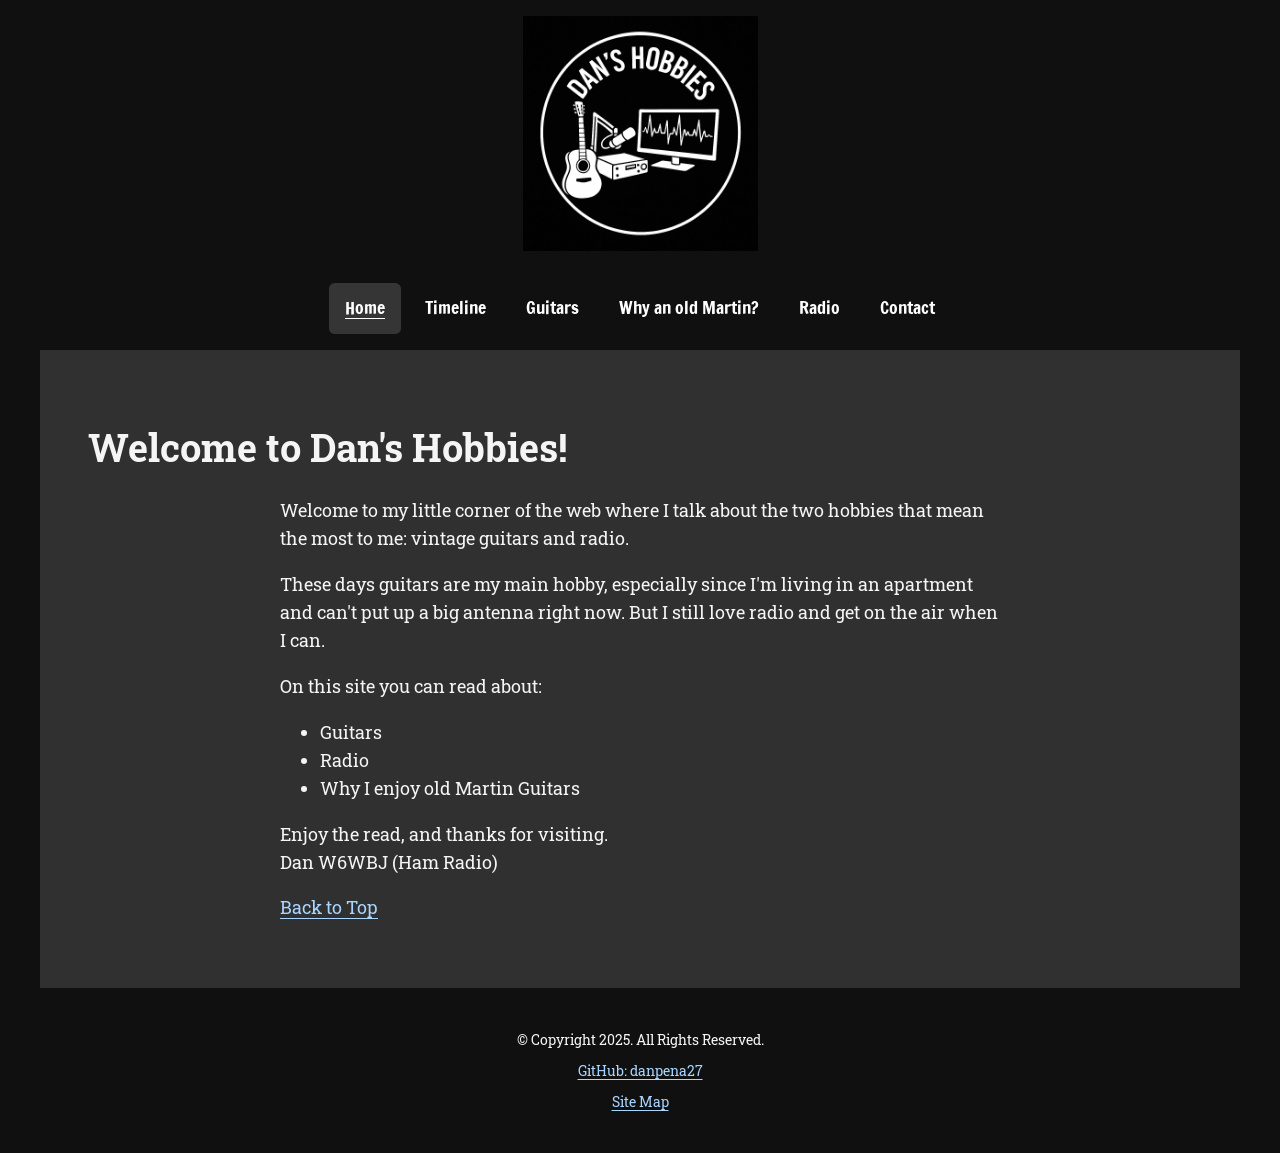
<file: index.html>
<!DOCTYPE html>
<!--
Author: Daniel Pena Arias
File Name: index.html 
Date: 09/28/2026
-->
<html lang="en">
	<head>
		<title>Home | Dan's Hobbies</title>
		<meta charset="utf-8">
		<link rel="stylesheet" href="css/styles.css">
		<meta name="viewport" content="width=device-width, initial-scale=1.0">
		<meta name="description" content="Dan's hobbies, explains why Dan likes guitars/radios and how he started out in the vintage guitar market.">
		<link href="https://fonts.googleapis.com/css?family=Francois+One%7CRoboto+Slab&display=swap" rel="stylesheet">
	</head>
<body>

	<!-- Skip to Content Link -->
	<a class="skip" href="#top">Skip to Content</a>
	
	<div id="container">

		<!-- Use the header area for the website name or logo -->
		<header  id="dh-logo">
				<a href="index.html"><img src="images/dans-hobbies-logo.png" alt="Dan's Hobbies logo" width="1024" height="1024"></a>
		</header>
		
		<!-- Tablet, Desktop Nav -->
		<nav class="site-nav" aria-label="Main navigation"><button class="menu-toggle" type="button" aria-expanded="false" aria-controls="menu-links" hidden>Menu</button><ul id="menu-links"><li><a href="index.html" aria-current="page">Home</a></li><li><a href="timeline.html">Timeline</a></li><li><a href="guitars.html">Guitars</a></li><li><a href="why-an-old-martin-guitar.html">Why an old Martin?</a></li><li><a href="radio.html">Radio</a></li><li><a href="contact.html">Contact</a></li></ul></nav>
		
		<!-- Use the main area to add the main content of the webpage -->
		<main id="top" tabindex="-1">
			<h1>Welcome to Dan's Hobbies!</h1>

			<div>
				<p>Welcome to my little corner of the web where I talk about the two hobbies that mean the most to me: vintage guitars and radio.</p>
				<p>These days guitars are my main hobby, especially since I'm living in an apartment and can't put up a big antenna right now. But I still love radio and get on the air when I can.</p>
				<p>On this site you can read about:</p>
				<ul>
					<li>Guitars</li>
					<li>Radio</li> 
					<li>Why I enjoy old Martin Guitars</li>
				</ul>
				<p>Enjoy the read, and thanks for visiting.<br>Dan W6WBJ (Ham Radio)</p>
			</div>
			<p><a href="#top">Back to Top</a></p>

		</main>
		
		<!-- Use the footer area to add webpage footer content -->
		<footer>

			<div class="copyright">			
				<p>&copy; Copyright 2025. All Rights Reserved.</p>
                <p><a href="https://github.com/danpena27">GitHub: danpena27</a></p>
                <p><a href="sitemap.html">Site Map</a></p>
			</div>

		</footer>
	
	</div>

	<script src="scripts/script.js"></script>
	
</body>
</html>
</file>
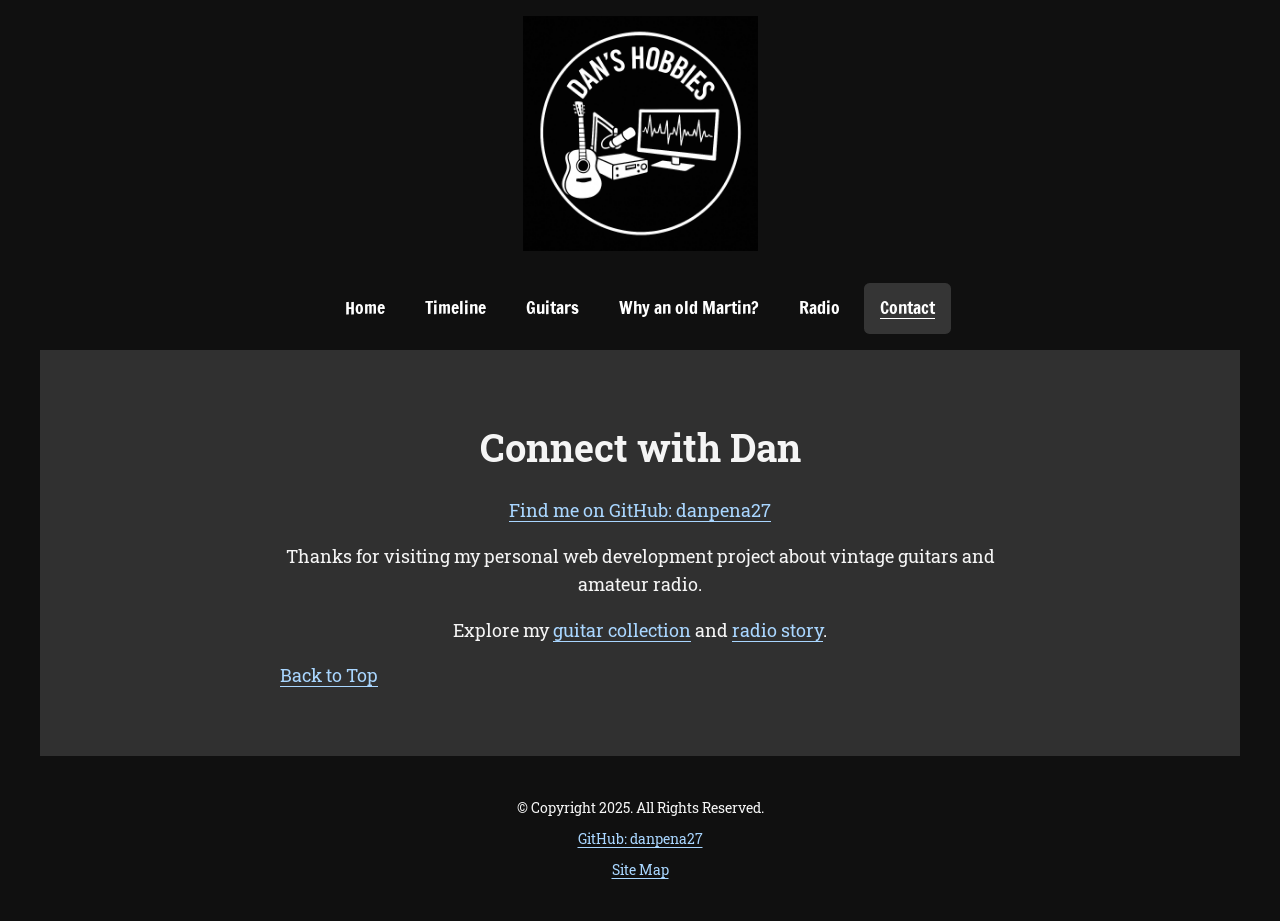
<file: contact.html>
<!DOCTYPE html>
<!-- 
Author: Daniel Pena Arias
File Name: contact.html
Date: 09/28/2026
-->
<html lang="en">
	<head>
		<title>Contact | Dan's Hobbies</title>
		<meta charset="utf-8">
		<link rel="stylesheet" href="css/styles.css">
		<meta name="viewport" content="width=device-width, initial-scale=1.0">
        <meta name="description" content="Connect with Dan through his personal web development portfolio about vintage guitars and amateur radio.">
		<link href="https://fonts.googleapis.com/css?family=Francois+One%7CRoboto+Slab&display=swap" rel="stylesheet">
	</head>
<body>

	<!-- Skip to Content Link -->
	<a class="skip" href="#top">Skip to Content</a>
	
	<div id="container">

		<!-- Use the header area for the website name or logo -->
		<header id="dh-logo">
			<a href="index.html"><img src="images/dans-hobbies-logo.png" alt="Dan's Hobbies logo" width="1024" height="1024"></a>
		</header>
		
		<!-- Tablet, Desktop Nav -->
		<nav class="site-nav" aria-label="Main navigation"><button class="menu-toggle" type="button" aria-expanded="false" aria-controls="menu-links" hidden>Menu</button><ul id="menu-links"><li><a href="index.html">Home</a></li><li><a href="timeline.html">Timeline</a></li><li><a href="guitars.html">Guitars</a></li><li><a href="why-an-old-martin-guitar.html">Why an old Martin?</a></li><li><a href="radio.html">Radio</a></li><li><a href="contact.html" aria-current="page">Contact</a></li></ul></nav>
		
		<!-- Use the main area to add the main content of the webpage -->
		<main id="top" tabindex="-1">

            <div id="contact">
                <h1>Connect with Dan</h1>
                <p><a href="https://github.com/danpena27">Find me on GitHub: danpena27</a></p>
                <p>Thanks for visiting my personal web development project about vintage guitars and amateur radio.</p>
                <p>Explore my <a href="guitars.html">guitar collection</a> and <a href="radio.html">radio story</a>.</p>
            </div>

			<p><a href="#top">Back to Top</a></p>
		</main>
		
		<!-- Use the footer area to add webpage footer content -->
		<footer>

			<div class="copyright">			
				<p>&copy; Copyright 2025. All Rights Reserved.</p>
                <p><a href="https://github.com/danpena27">GitHub: danpena27</a></p>
                <p><a href="sitemap.html">Site Map</a></p>
			</div>

		</footer>
	
	</div>

	<script src="scripts/script.js"></script>
	
</body>
</html>
</file>
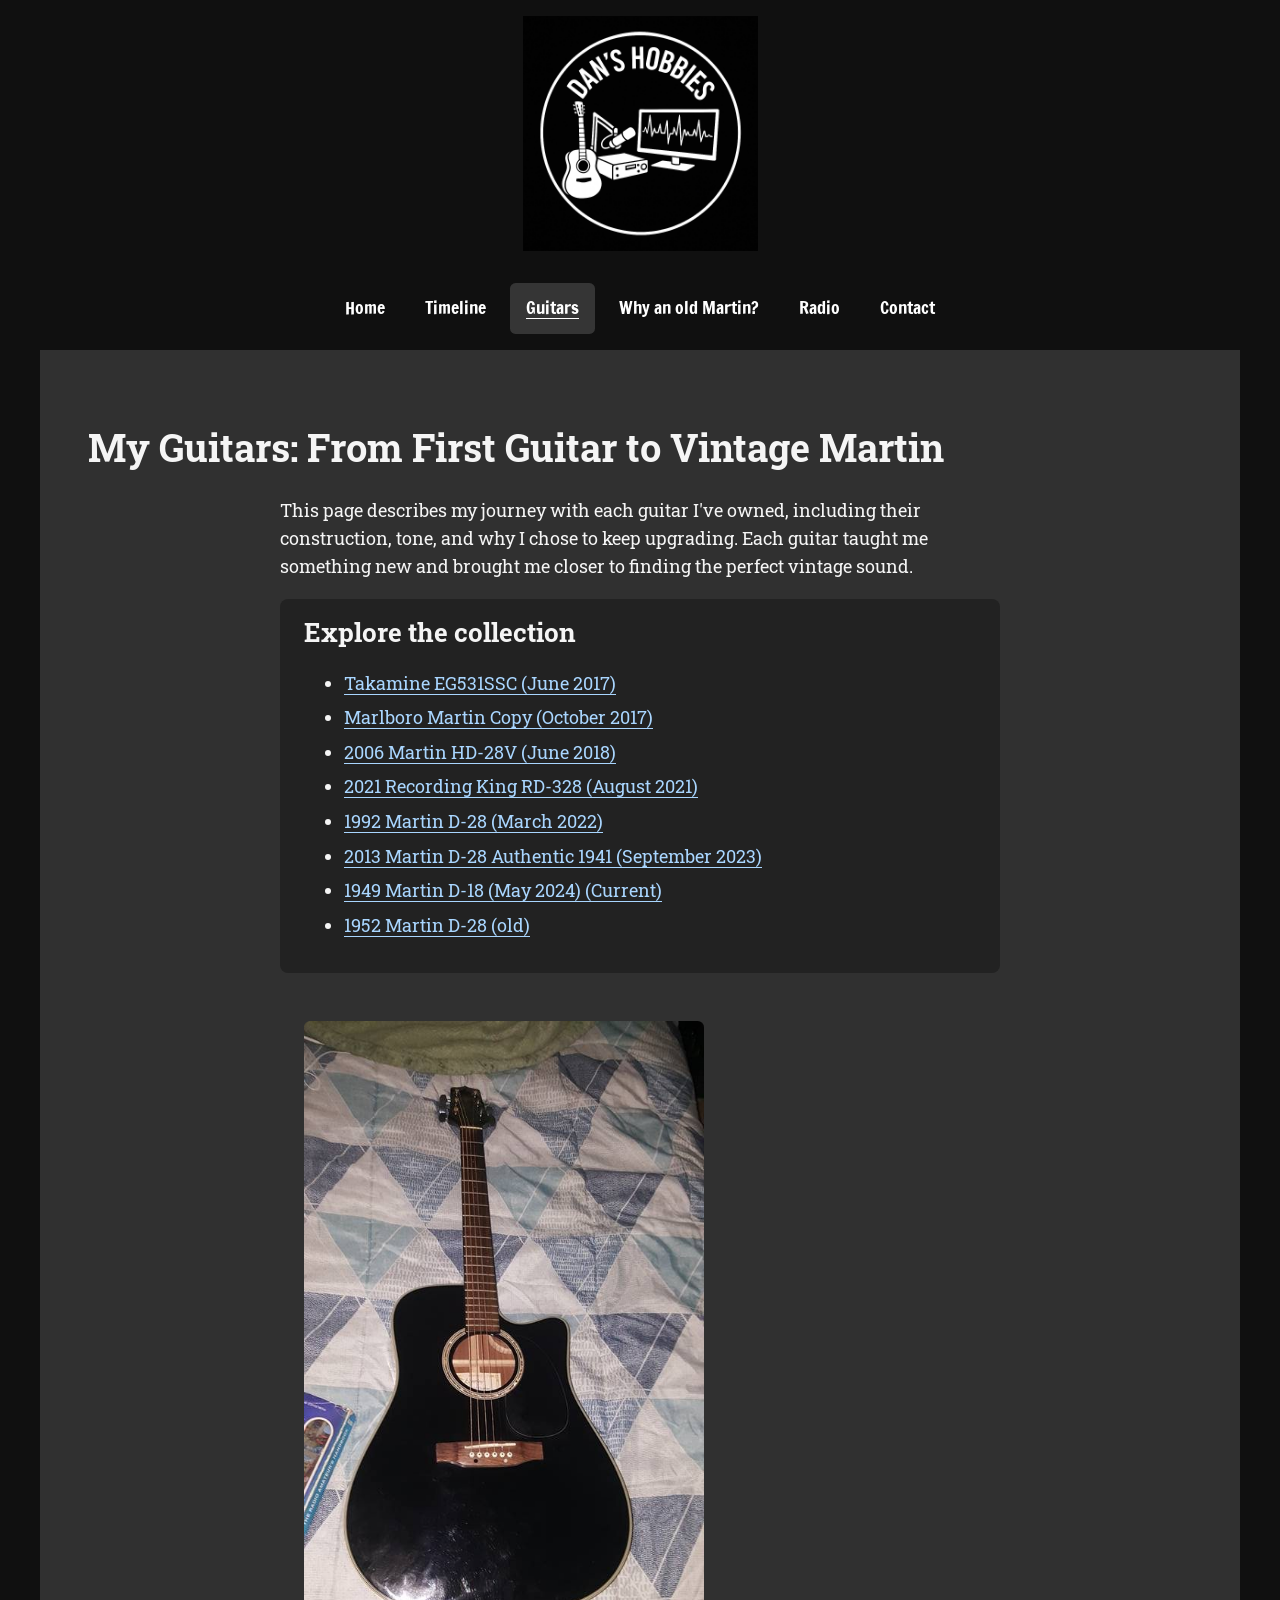
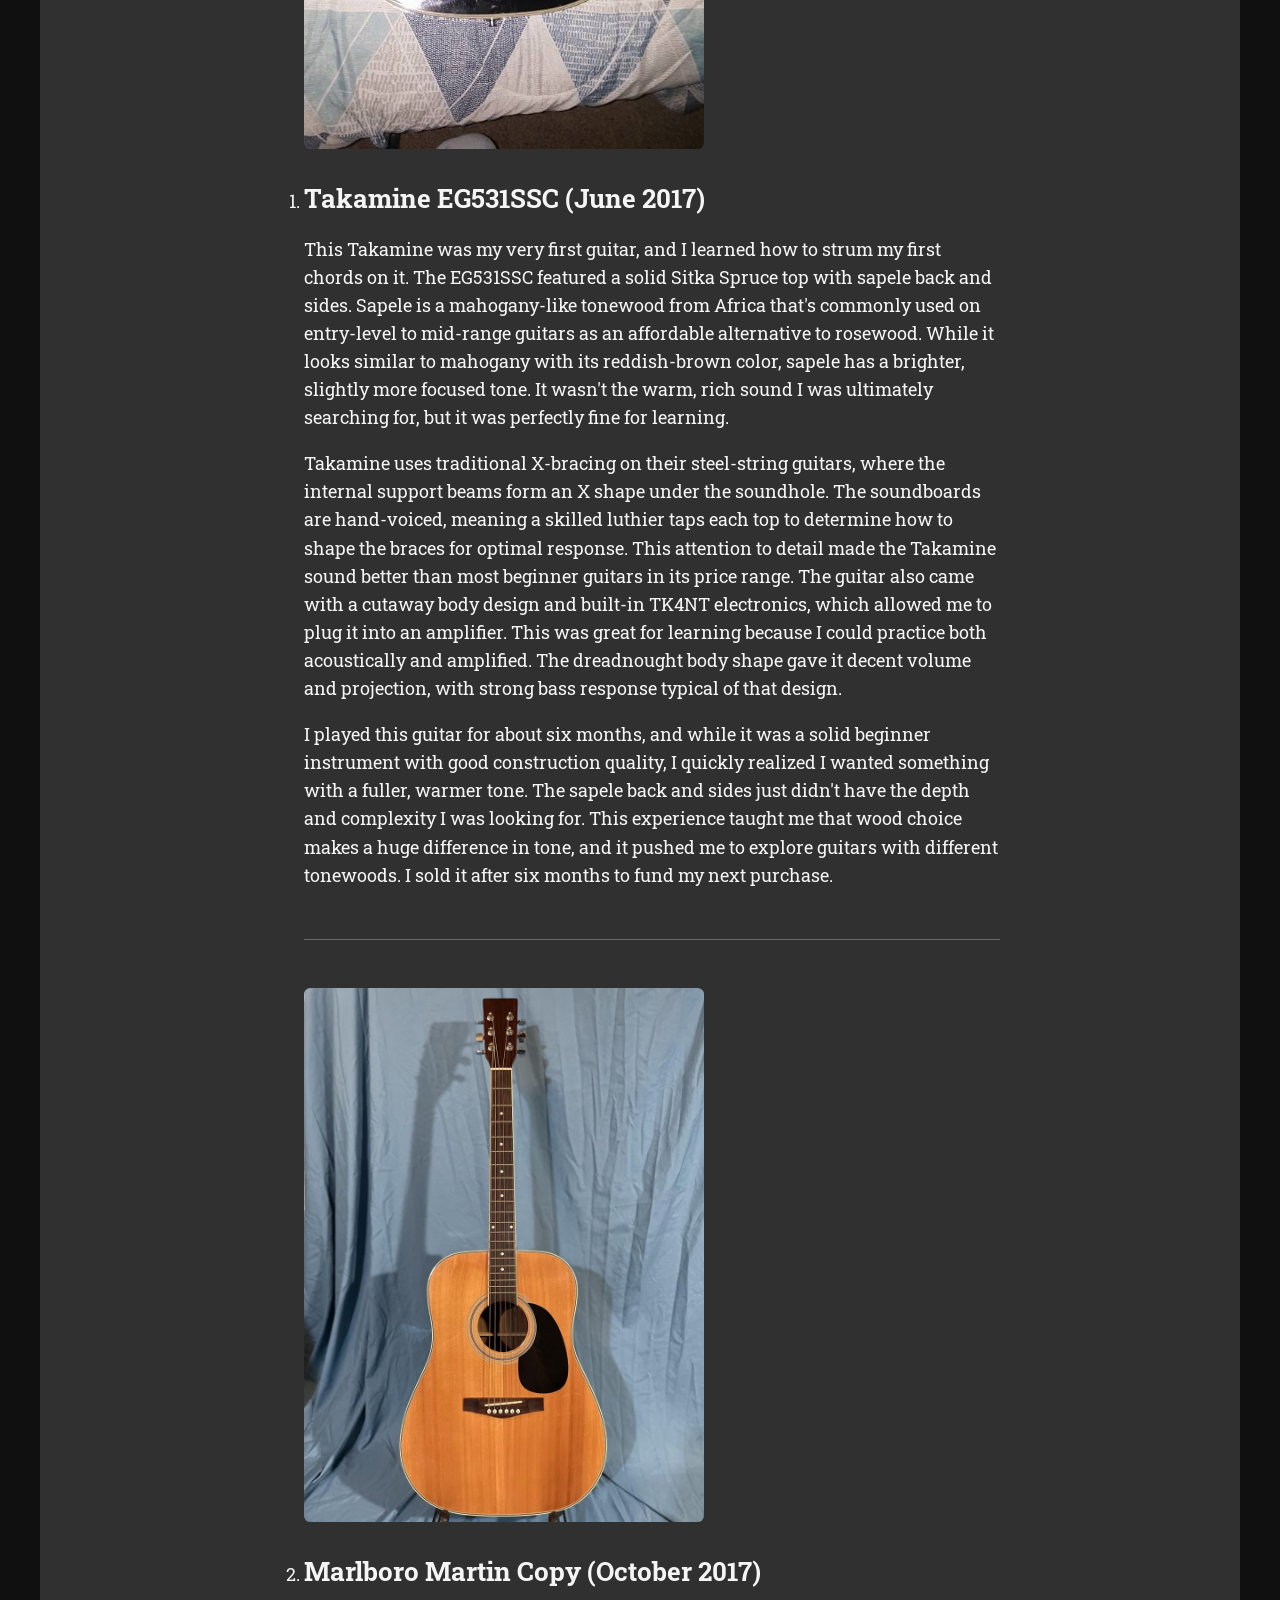
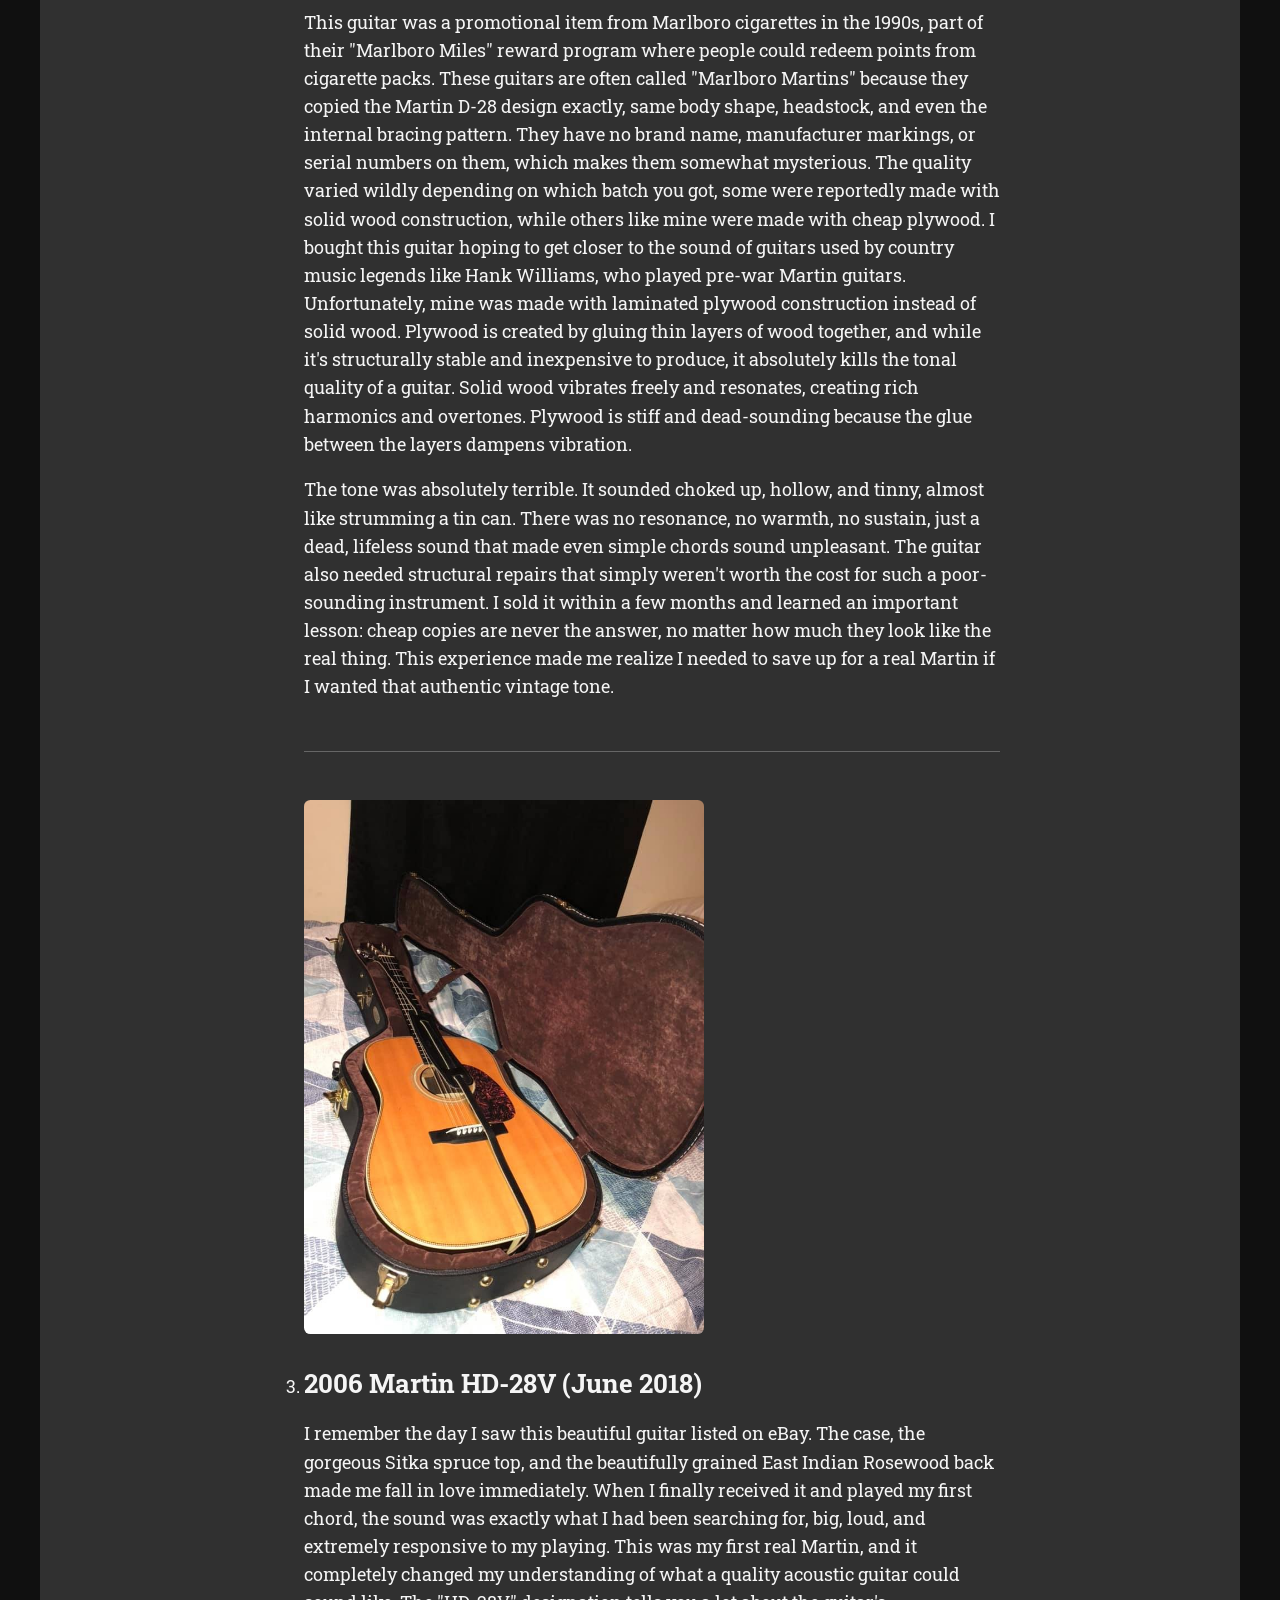
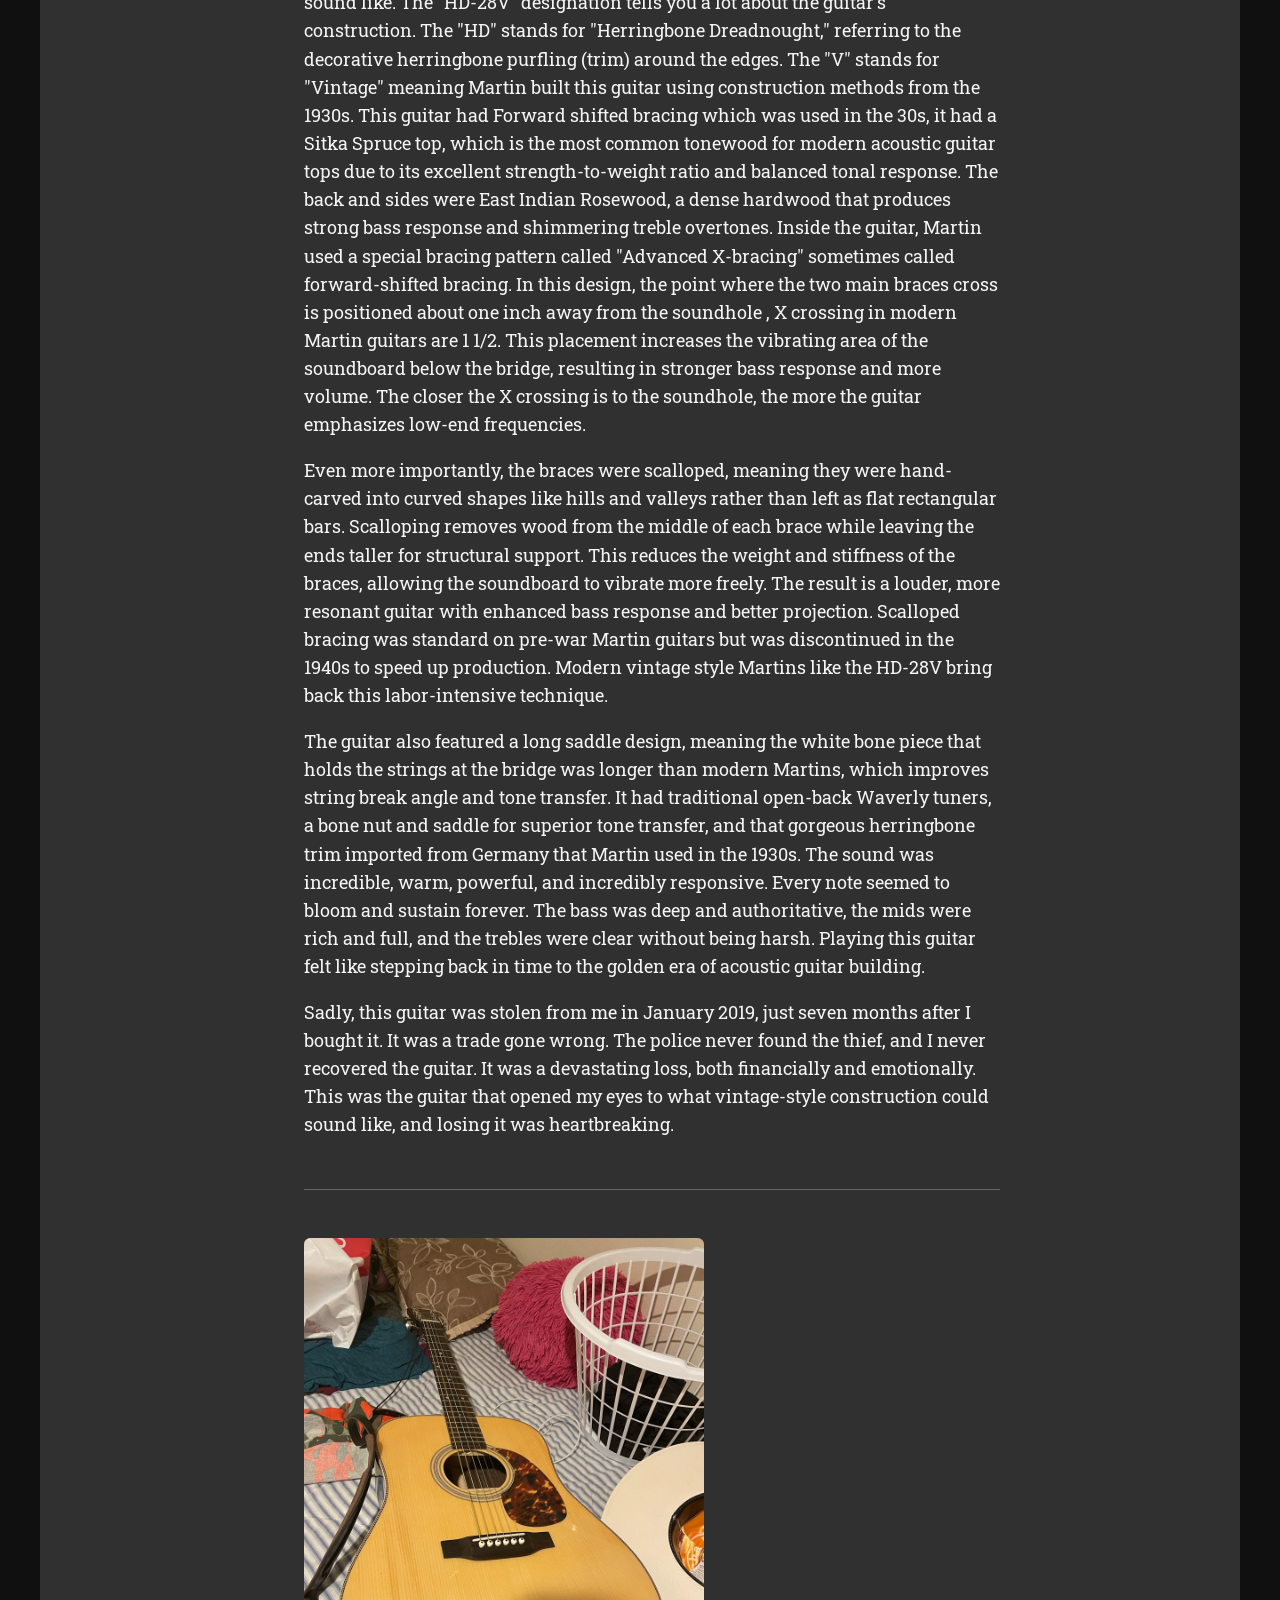
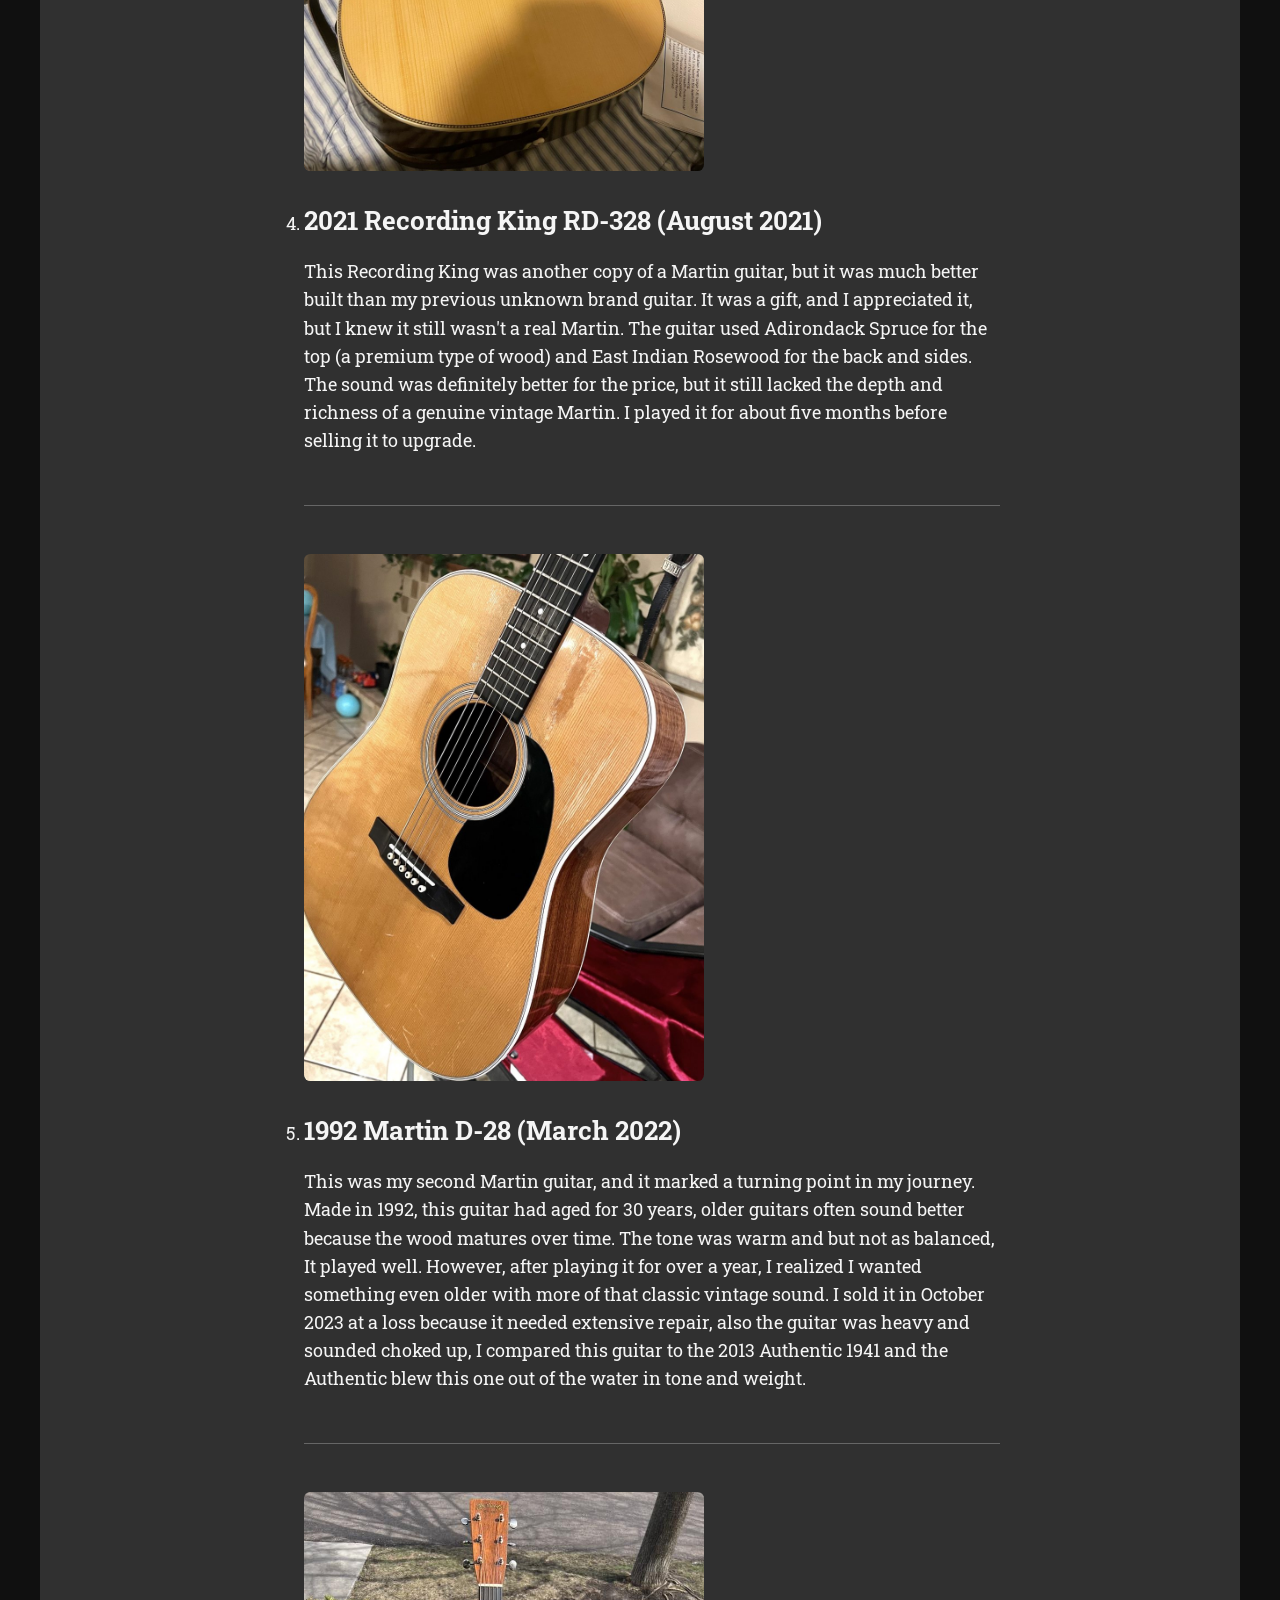
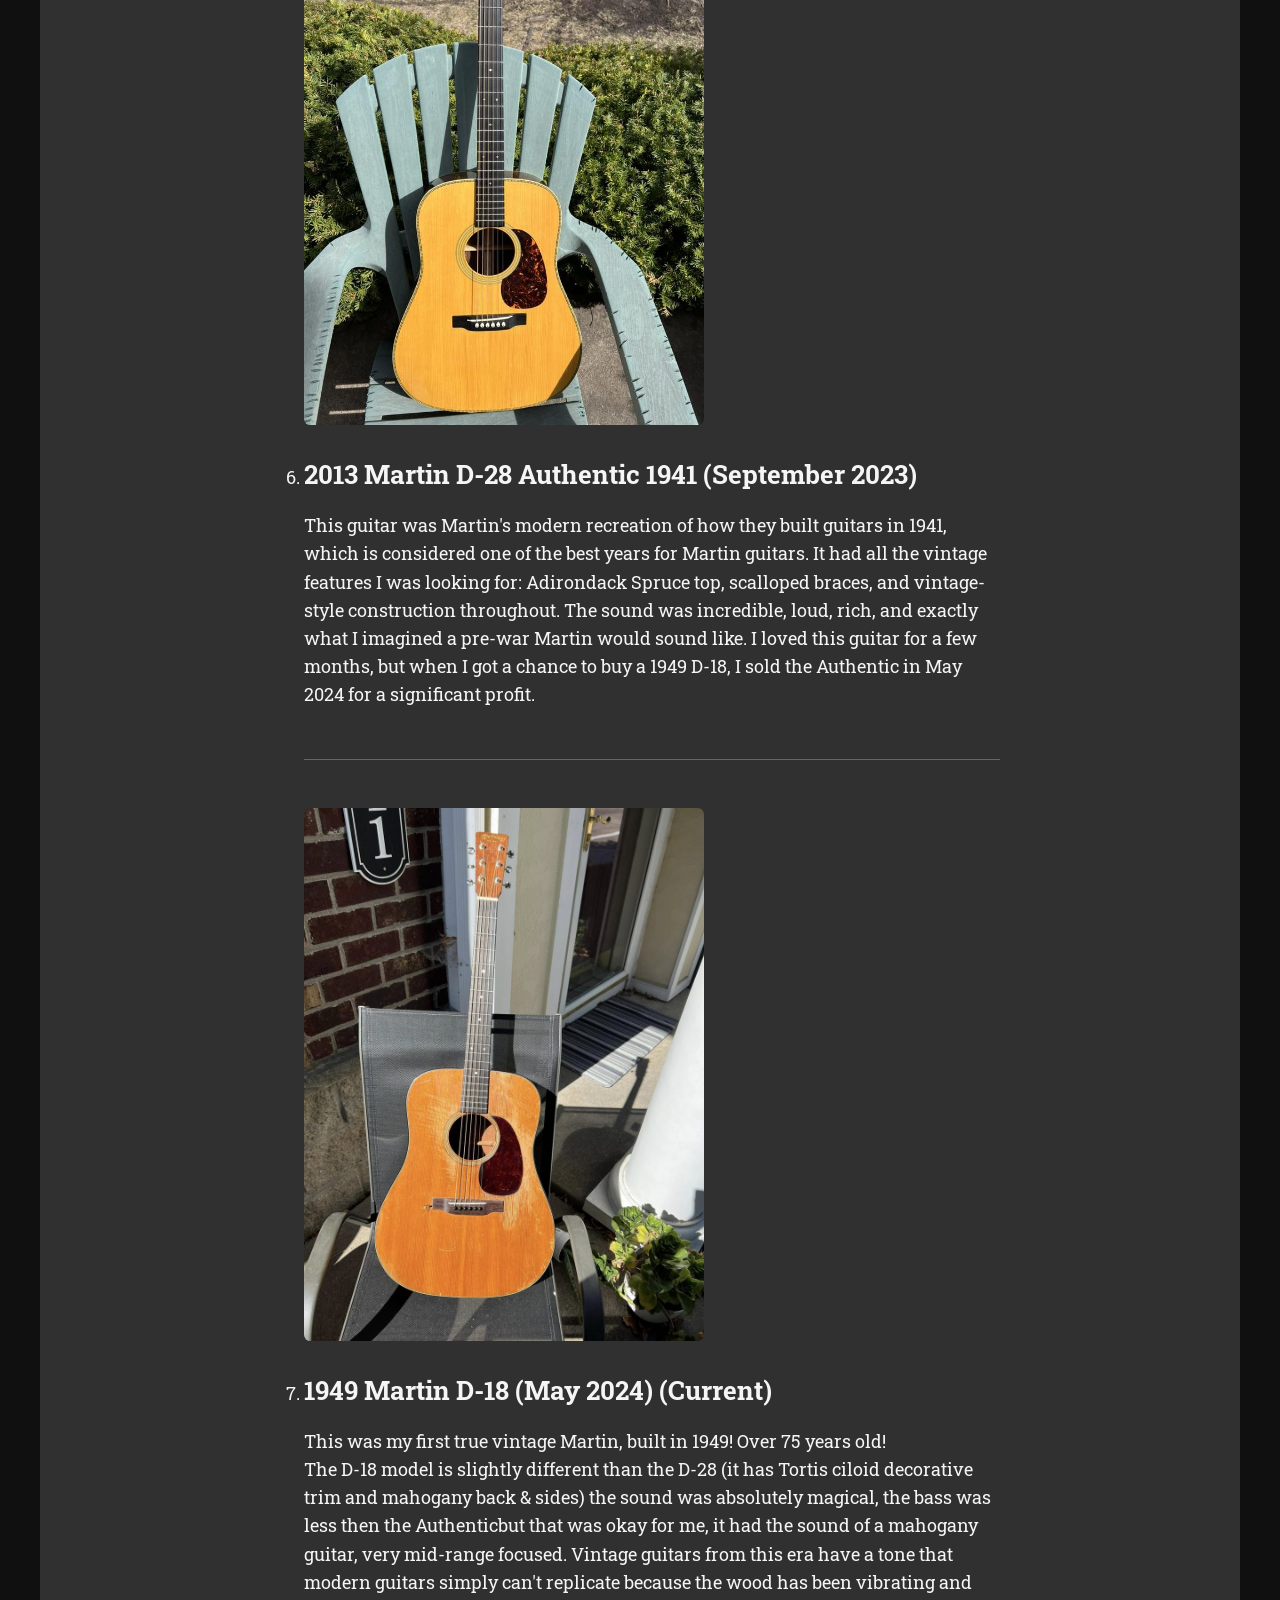
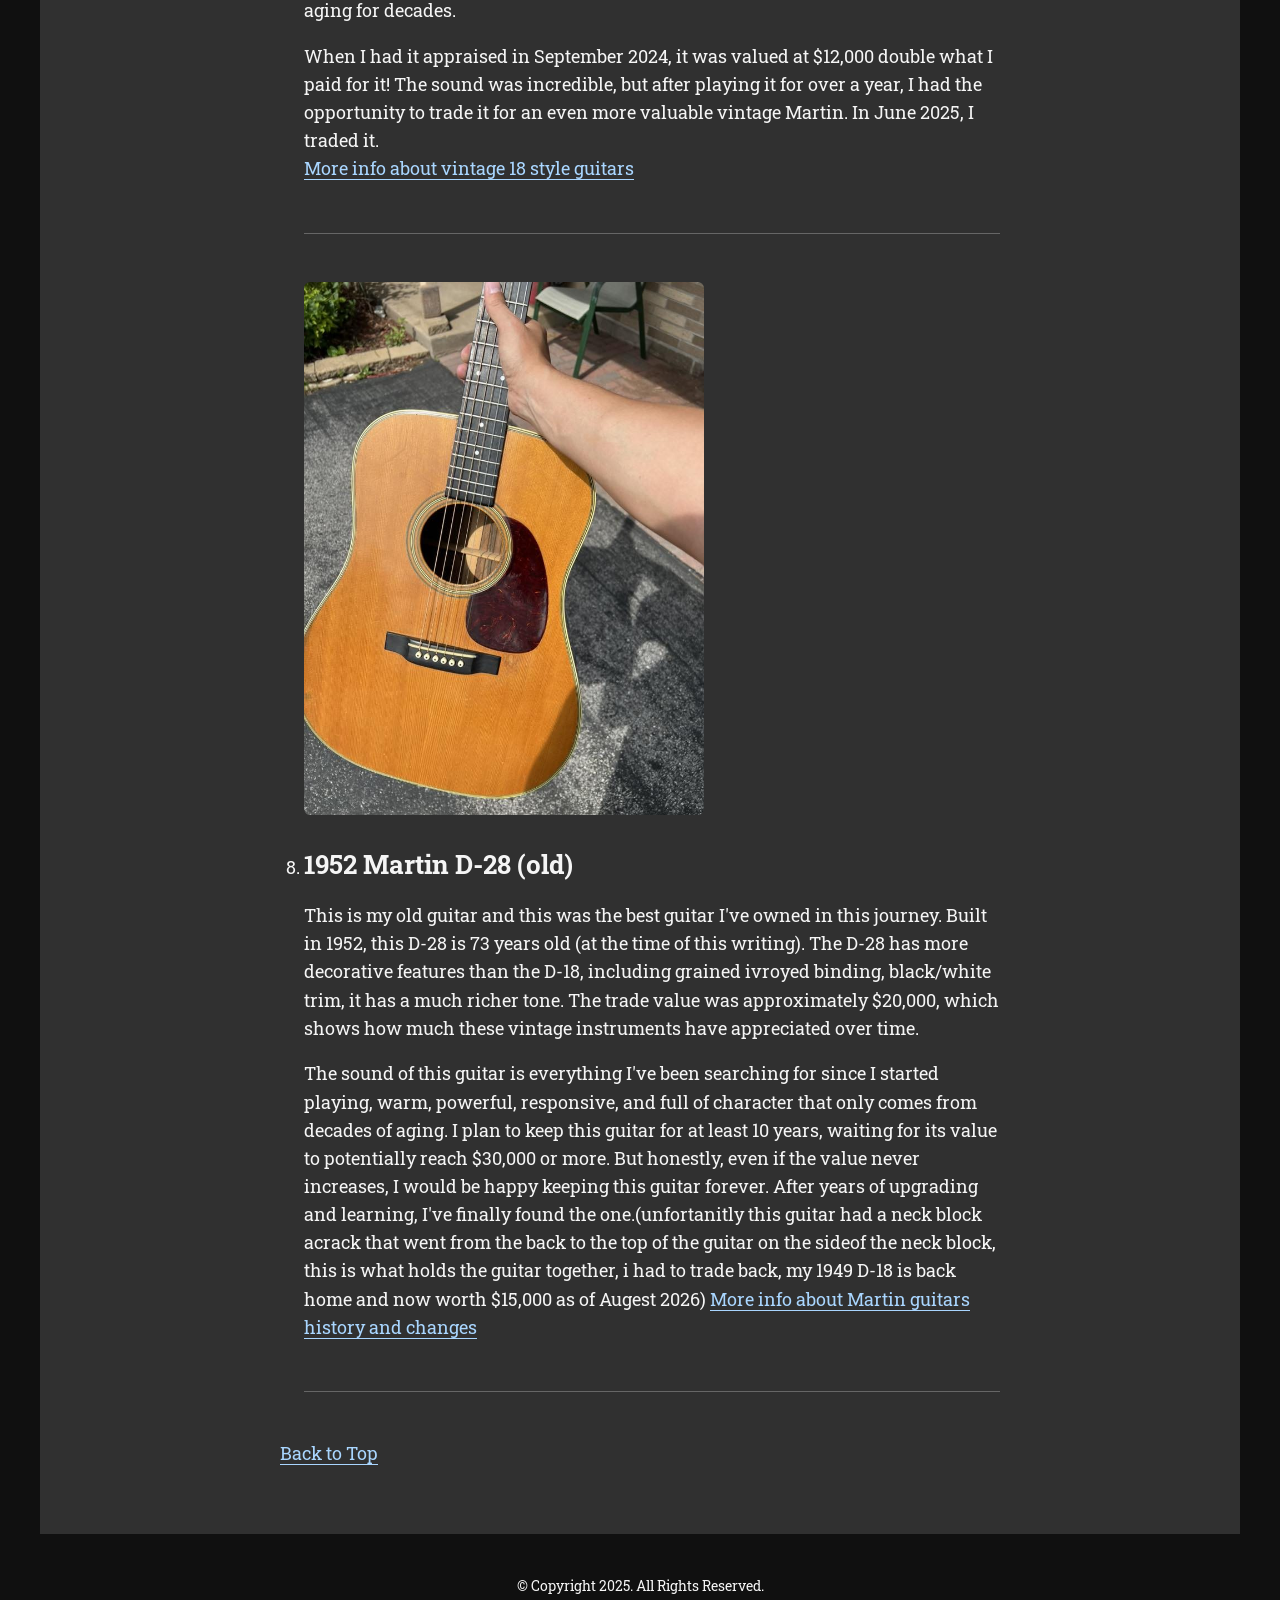
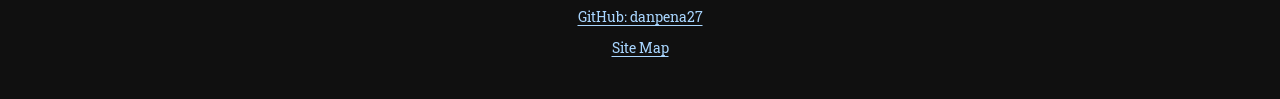
<file: guitars.html>
<!DOCTYPE html>
<!-- 
Author: Daniel Pena Arias
File Name: guitars.html
Date: 09/28/2026
Update: 09/28/2026
-->
<html lang="en">
	<head>
		<title>Guitar Collection | Dan's Hobbies</title>
		<meta charset="utf-8">
		<link rel="stylesheet" href="css/styles.css">
		<meta name="viewport" content="width=device-width, initial-scale=1.0">
		<meta name="description" content="Guitars that came and went and the one that stayed.">
		<link href="https://fonts.googleapis.com/css?family=Francois+One%7CRoboto+Slab&display=swap" rel="stylesheet">
	</head>
<body>

	<!-- Skip to Content Link -->
	<a class="skip" href="#top">Skip to Content</a>
	
	<div id="container">

		<!-- Use the header area for the website name or logo -->
		<header  id="dh-logo">
				<a href="index.html"><img src="images/dans-hobbies-logo.png" alt="Dan's Hobbies logo" width="1024" height="1024"></a>
		</header>
		
		<!-- Tablet, Desktop Nav -->
		<nav class="site-nav" aria-label="Main navigation"><button class="menu-toggle" type="button" aria-expanded="false" aria-controls="menu-links" hidden>Menu</button><ul id="menu-links"><li><a href="index.html">Home</a></li><li><a href="timeline.html">Timeline</a></li><li><a href="guitars.html" aria-current="page">Guitars</a></li><li><a href="why-an-old-martin-guitar.html">Why an old Martin?</a></li><li><a href="radio.html">Radio</a></li><li><a href="contact.html">Contact</a></li></ul></nav>
		
		<!-- Use the main area to add the main content of the webpage -->
		<main id="top" tabindex="-1">
			<!-- Main content about guitars -->
            <h1>My Guitars: From First Guitar to Vintage Martin</h1>
            <p>This page describes my journey with each guitar I've owned, including their construction, tone, and why I chose to keep upgrading. Each guitar taught me something new and brought me closer to finding the perfect vintage sound.</p>
            
            <nav class="jump-links" aria-label="Guitars on this page"><h2>Explore the collection</h2><ul><li><a href="#guitar-1">Takamine EG531SSC (June 2017)</a></li><li><a href="#guitar-2">Marlboro Martin Copy (October 2017)</a></li><li><a href="#guitar-3">2006 Martin HD-28V (June 2018)</a></li><li><a href="#guitar-4">2021 Recording King RD-328 (August 2021)</a></li><li><a href="#guitar-5">1992 Martin D-28 (March 2022)</a></li><li><a href="#guitar-6">2013 Martin D-28 Authentic 1941 (September 2023)</a></li><li><a href="#guitar-7">1949 Martin D-18 (May 2024) (Current)</a></li><li><a href="#guitar-8">1952 Martin D-28 (old)</a></li></ul></nav><ol class="guitar-list">
                <li>
					<img src="images/takamine.jpg" alt="Takamine EG531SSC Guitar" width="528" height="960" loading="lazy" decoding="async">
                    <h2 id="guitar-1">Takamine EG531SSC (June 2017)</h2>
					<p>This Takamine was my very first guitar, and I learned how to strum my first chords on it. The EG531SSC featured a solid Sitka Spruce top with sapele back and sides. Sapele is a mahogany-like tonewood from Africa that's commonly used on entry-level to mid-range guitars as an affordable alternative to rosewood. While it looks similar to mahogany with its reddish-brown color, sapele has a brighter, slightly more focused tone. It wasn't the warm, rich sound I was ultimately searching for, but it was perfectly fine for learning.</p>
						<p>Takamine uses traditional X-bracing on their steel-string guitars, where the internal support beams form an X shape under the soundhole. The soundboards are hand-voiced, meaning a skilled luthier taps each top to determine how to shape the braces for optimal response. This attention to detail made the Takamine sound better than most beginner guitars in its price range. The guitar also came with a cutaway body design and built-in TK4NT electronics, which allowed me to plug it into an amplifier. This was great for learning because I could practice both acoustically and amplified. The dreadnought body shape gave it decent volume and projection, with strong bass response typical of that design.</p>
					<p>I played this guitar for about six months, and while it was a solid beginner instrument with good construction quality, I quickly realized I wanted something with a fuller, warmer tone. The sapele back and sides just didn't have the depth and complexity I was looking for. This experience taught me that wood choice makes a huge difference in tone, and it pushed me to explore guitars with different tonewoods. I sold it after six months to fund my next purchase.</p>
                </li>
                
                <li>
					<img src="images/marlboro-martin.jpeg" alt="Marlboro Martin Copy Guitar" width="900" height="1200" loading="lazy" decoding="async">
                    <h2 id="guitar-2">Marlboro Martin Copy (October 2017)</h2>
					<p>This guitar was a promotional item from Marlboro cigarettes in the 1990s, part of their "Marlboro Miles" reward program where people could redeem points from cigarette packs. These guitars are often called "Marlboro Martins" because they copied the Martin D-28 design exactly, same body shape, headstock, and even the internal bracing pattern. They have no brand name, manufacturer markings, or serial numbers on them, which makes them somewhat mysterious. The quality varied wildly depending on which batch you got, some were reportedly made with solid wood construction, while others like mine were made with cheap plywood. I bought this guitar hoping to get closer to the sound of guitars used by country music legends like Hank Williams, who played pre-war Martin guitars. Unfortunately, mine was made with laminated plywood construction instead of solid wood. Plywood is created by gluing thin layers of wood together, and while it's structurally stable and inexpensive to produce, it absolutely kills the tonal quality of a guitar. Solid wood vibrates freely and resonates, creating rich harmonics and overtones. Plywood is stiff and dead-sounding because the glue between the layers dampens vibration.</p>
					<p>The tone was absolutely terrible. It sounded choked up, hollow, and tinny, almost like strumming a tin can. There was no resonance, no warmth, no sustain, just a dead, lifeless sound that made even simple chords sound unpleasant. The guitar also needed structural repairs that simply weren't worth the cost for such a poor-sounding instrument. I sold it within a few months and learned an important lesson: cheap copies are never the answer, no matter how much they look like the real thing. This experience made me realize I needed to save up for a real Martin if I wanted that authentic vintage tone.</p>
                </li>
                
                <li>
					<img src="images/2006-martin-hd28v.jpg" alt="2006 Martin HD-28V Guitar" width="720" height="960" loading="lazy" decoding="async">
                    <h2 id="guitar-3">2006 Martin HD-28V (June 2018)</h2>
                    <p>I remember the day I saw this beautiful guitar listed on eBay. The case, the gorgeous Sitka spruce top, and the beautifully grained East Indian Rosewood back made me fall in love immediately. When I finally received it and played my first chord, the sound was exactly what I had been searching for, big, loud, and extremely responsive to my playing. This was my first real Martin, and it completely changed my understanding of what a quality acoustic guitar could sound like. The "HD-28V" designation tells you a lot about the guitar's construction. The "HD" stands for "Herringbone Dreadnought," referring to the decorative herringbone purfling (trim) around the edges. The "V" stands for "Vintage" meaning Martin built this guitar using construction methods from the 1930s. This guitar had Forward shifted bracing which was used in the 30s, it had a Sitka Spruce top, which is the most common tonewood for modern acoustic guitar tops due to its excellent strength-to-weight ratio and balanced tonal response. The back and sides were East Indian Rosewood, a dense hardwood that produces strong bass response and shimmering treble overtones. Inside the guitar, Martin used a special bracing pattern called "Advanced X-bracing" sometimes called forward-shifted bracing. In this design, the point where the two main braces cross is positioned about one inch away from the soundhole , X crossing in modern Martin guitars are 1 1/2. This placement increases the vibrating area of the soundboard below the bridge, resulting in stronger bass response and more volume. The closer the X crossing is to the soundhole, the more the guitar emphasizes low-end frequencies.</p>
					<p>Even more importantly, the braces were scalloped, meaning they were hand-carved into curved shapes like hills and valleys rather than left as flat rectangular bars. Scalloping removes wood from the middle of each brace while leaving the ends taller for structural support. This reduces the weight and stiffness of the braces, allowing the soundboard to vibrate more freely. The result is a louder, more resonant guitar with enhanced bass response and better projection. Scalloped bracing was standard on pre-war Martin guitars but was discontinued in the 1940s to speed up production. Modern vintage style Martins like the HD-28V bring back this labor-intensive technique.</p>
					<p>The guitar also featured a long saddle design, meaning the white bone piece that holds the strings at the bridge was longer than modern Martins, which improves string break angle and tone transfer. It had traditional open-back Waverly tuners, a bone nut and saddle for superior tone transfer, and that gorgeous herringbone trim imported from Germany that Martin used in the 1930s. The sound was incredible, warm, powerful, and incredibly responsive. Every note seemed to bloom and sustain forever. The bass was deep and authoritative, the mids were rich and full, and the trebles were clear without being harsh. Playing this guitar felt like stepping back in time to the golden era of acoustic guitar building.</p>
					<p>Sadly, this guitar was stolen from me in January 2019, just seven months after I bought it. It was a trade gone wrong. The police never found the thief, and I never recovered the guitar. It was a devastating loss, both financially and emotionally. This was the guitar that opened my eyes to what vintage-style construction could sound like, and losing it was heartbreaking.</p>
                </li>
                
                <li>
					<img src="images/recording-king-rd328.jpeg" alt="2021 Recording King RD-328 Guitar" width="900" height="1200" loading="lazy" decoding="async">
                    <h2 id="guitar-4">2021 Recording King RD-328 (August 2021)</h2>
                    <p>This Recording King was another copy of a Martin guitar, but it was much better built than my previous unknown brand guitar. It was a gift, and I appreciated it, but I knew it still wasn't a real Martin. The guitar used Adirondack Spruce for the top (a premium type of wood) and East Indian Rosewood for the back and sides. The sound was definitely better for the price, but it still lacked the depth and richness of a genuine vintage Martin. I played it for about five months before selling it to upgrade.</p>
                </li>
                
                <li>
					<img src="images/1992-Martin-D-28.jpeg" alt="1992 Martin D-28 Guitar" width="910" height="1200" loading="lazy" decoding="async">
                    <h2 id="guitar-5">1992 Martin D-28 (March 2022)</h2>
                    <p>This was my second Martin guitar, and it marked a turning point in my journey. Made in 1992, this guitar had aged for 30 years, older guitars often sound better because the wood matures over time. The tone was warm and but not as balanced, It played well. However, after playing it for over a year, I realized I wanted something even older with more of that classic vintage sound. I sold it in October 2023 at a loss because it needed extensive repair, also the guitar was heavy and sounded choked up, I compared this guitar to the 2013 Authentic 1941 and the Authentic blew this one out of the water in tone and weight.</p>
                </li>
                
                <li>
					<img src="images/2013-authentic-1941-d28.jpg" alt="2013 Martin D-28 Authentic 1941 Guitar" width="720" height="960" loading="lazy" decoding="async">
                    <h2 id="guitar-6">2013 Martin D-28 Authentic 1941 (September 2023)</h2>
                    <p>This guitar was Martin's modern recreation of how they built guitars in 1941, which is considered one of the best years for Martin guitars. It had all the vintage features I was looking for: Adirondack Spruce top, scalloped braces, and vintage-style construction throughout. The sound was incredible, loud, rich, and exactly what I imagined a pre-war Martin would sound like. I loved this guitar for a few months, but when I got a chance to buy a 1949 D-18, I sold the Authentic in May 2024 for a significant profit.</p>
                </li>
                
                <li>
					<img src="images/1949-d-18.jpg" alt="1949 Martin D-18 Guitar in the sunlight" width="900" height="1200" loading="lazy" decoding="async">
                    <h2 id="guitar-7">1949 Martin D-18 (May 2024) (Current)</h2>
                    <p>This was my first true vintage Martin, built in 1949! Over 75 years old!<br>The D-18 model is slightly different than the D-28 (it has Tortis ciloid decorative trim and mahogany back & sides) the sound was absolutely magical, the bass was less then the Authenticbut that was okay for me, it had the sound of a mahogany guitar, very mid-range focused. Vintage guitars from this era have a tone that modern guitars simply can't replicate because the wood has been vibrating and aging for decades.</p>
					<p>When I had it appraised in September 2024, it was valued at $12,000 double what I paid for it! The sound was incredible, but after playing it for over a year, I had the opportunity to trade it for an even more valuable vintage Martin. In June 2025, I traded it.<br><a href="https://guitarhq.com/martin.html#18" target="_blank">More info about vintage 18 style guitars</a></p>
                </li>
                
                <li>
					<img src="images/52-d-28-top-2.jpg" alt="1952 Martin D-28 guitar outside top view" width="720" height="960" loading="lazy" decoding="async">
                    <h2 id="guitar-8">1952 Martin D-28 (old)</h2>
                    <p>This is my old guitar and this was the best guitar I've owned in this journey. Built in 1952, this D-28 is 73 years old (at the time of this writing). The D-28 has more decorative features than the D-18, including grained ivroyed binding, black/white trim, it has a much richer tone. The trade value was approximately $20,000, which shows how much these vintage instruments have appreciated over time.</p>
                    <p>The sound of this guitar is everything I've been searching for since I started playing, warm, powerful, responsive, and full of character that only comes from decades of aging. I plan to keep this guitar for at least 10 years, waiting for its value to potentially reach $30,000 or more. But honestly, even if the value never increases, I would be happy keeping this guitar forever. After years of upgrading and learning, I've finally found the one.(unfortanitly this guitar had a neck block acrack that went from the back to the top of the guitar on the sideof the neck block, this is what holds the guitar together, i had to trade back, my 1949 D-18 is back home and now worth $15,000 as of Augest 2026) <a href="https://vintagemartin.com/" target="_blank">More info about Martin guitars history and changes</a></p>
                </li>
            </ol>
            
			<p><a href="#top">Back to Top</a></p>
		</main>
		
		<!-- Use the footer area to add webpage footer content -->
		<footer>

			<div class="copyright">			
				<p>&copy; Copyright 2025. All Rights Reserved.</p>
                <p><a href="https://github.com/danpena27">GitHub: danpena27</a></p>
                <p><a href="sitemap.html">Site Map</a></p>
			</div>

		</footer>
	
	</div>

	<script src="scripts/script.js"></script>
	
</body>
</html>
</file>
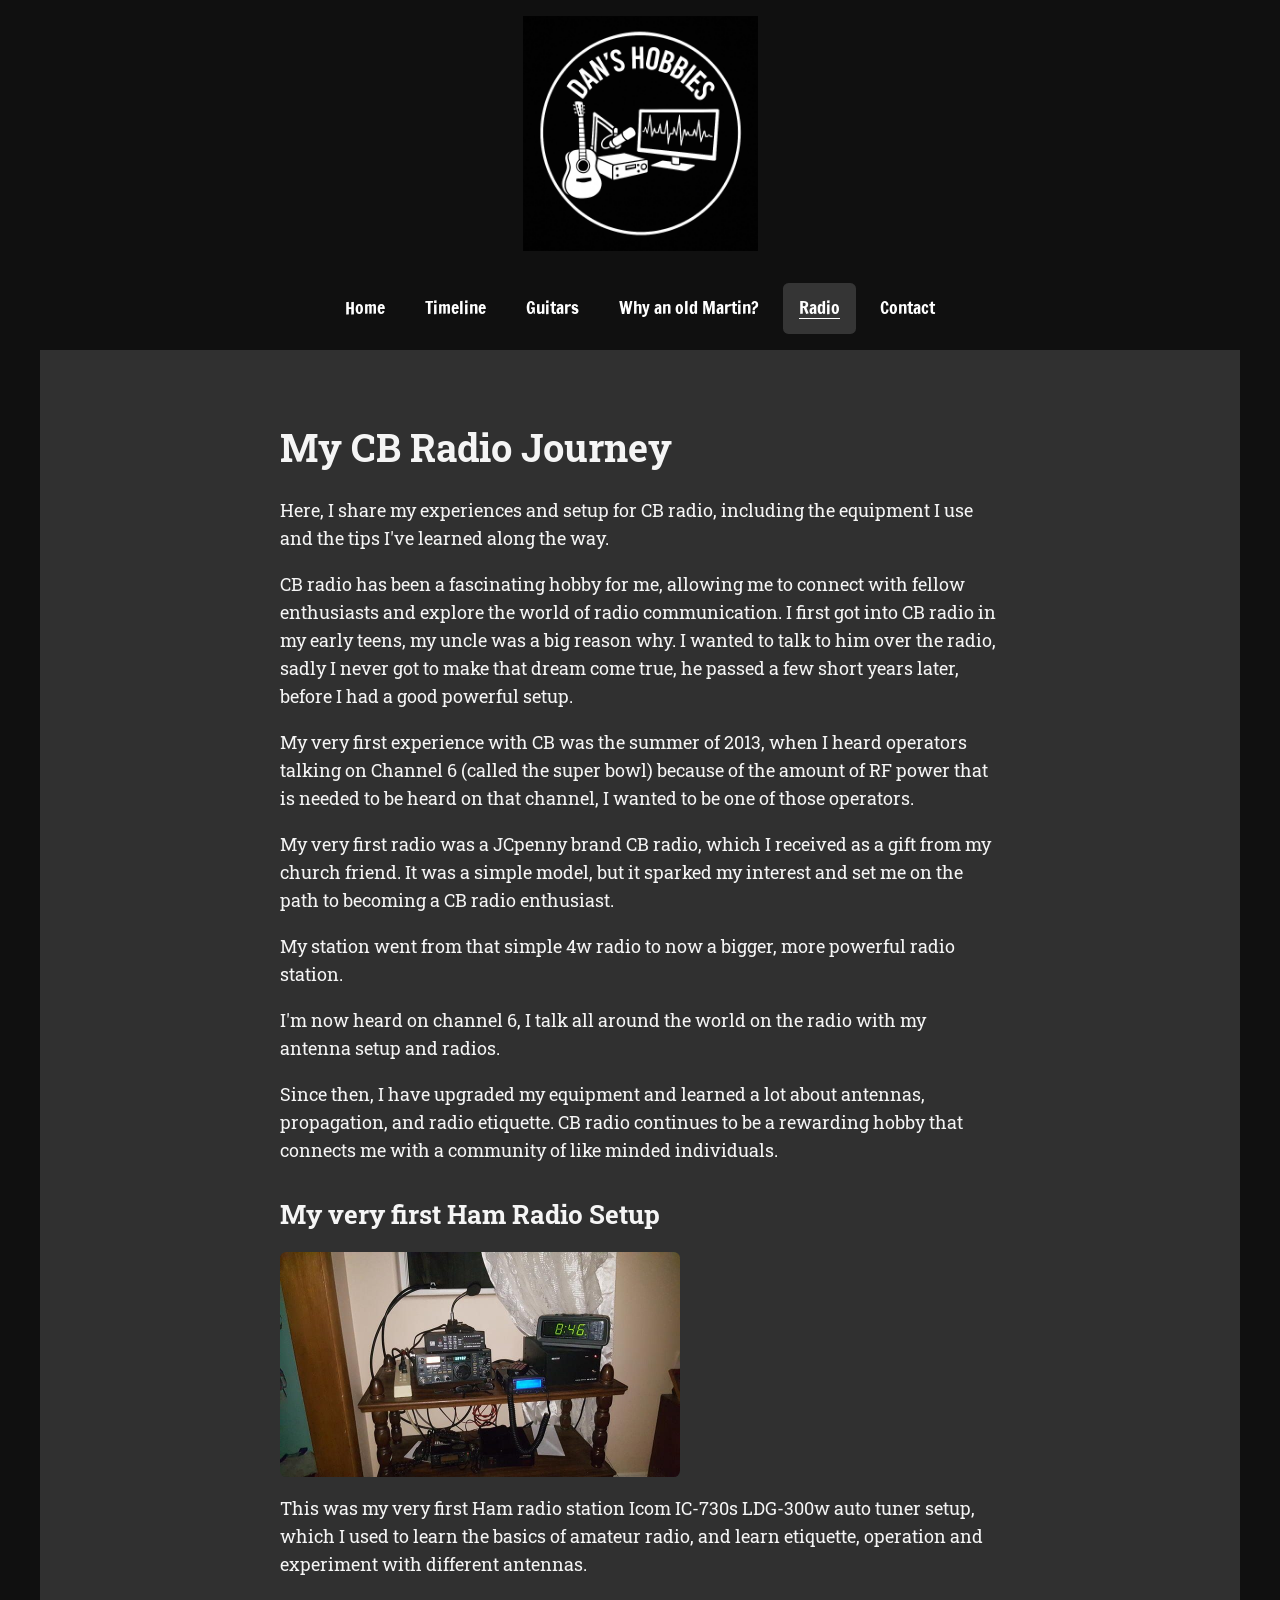
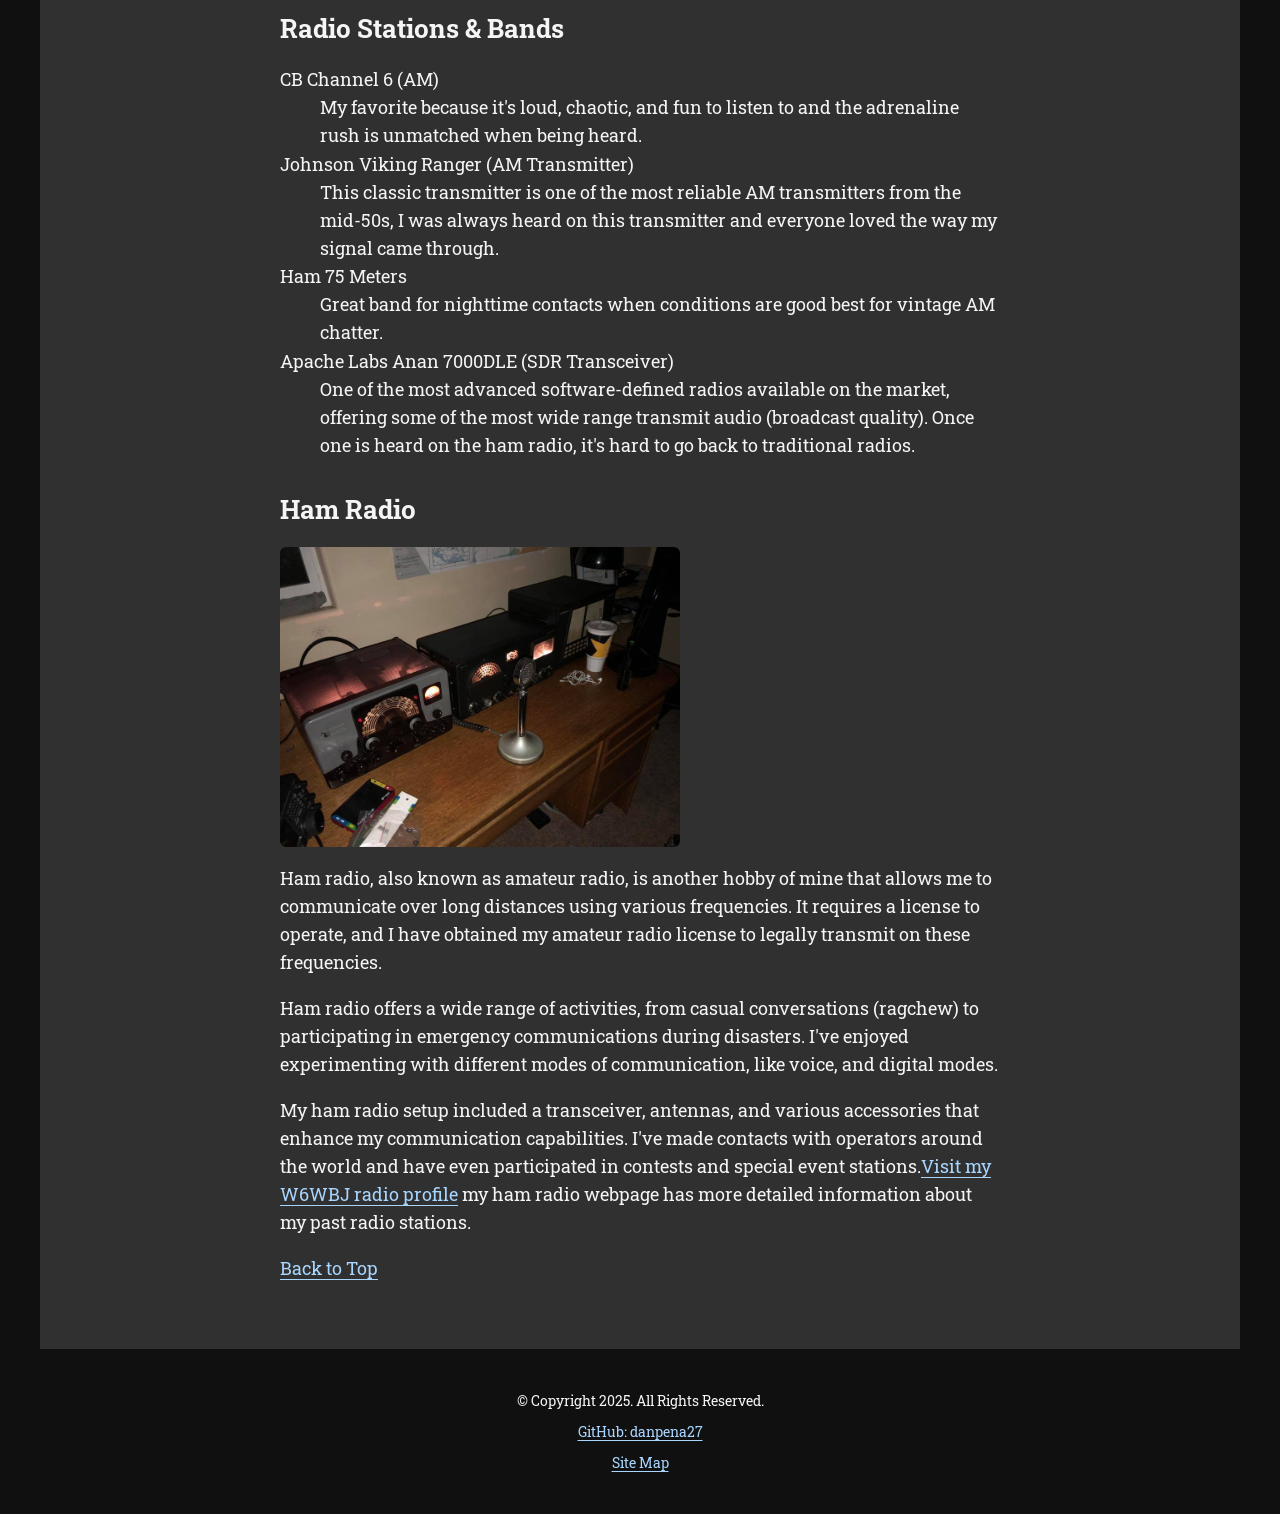
<file: radio.html>
<!DOCTYPE html>
<!-- 
Author: Daniel Pena Arias
File Name: radio.html
Date: 09/28/2026
-->
<html lang="en">
	<head>
		<title>Radio Journey | Dan's Hobbies</title>
		<meta charset="utf-8">
		<link rel="stylesheet" href="css/styles.css">
		<meta name="viewport" content="width=device-width, initial-scale=1.0">
		<meta name="description" content="Dan's Radio hobby. Information about Dan's radio setup and experiences.">
		<link href="https://fonts.googleapis.com/css?family=Francois+One%7CRoboto+Slab&display=swap" rel="stylesheet">
	</head>
<body>

	<!-- Skip to Content Link -->
	<a class="skip" href="#top">Skip to Content</a>
	
	<div id="container">

		<!-- Use the header area for the website name or logo -->
		<header id="dh-logo">
			<a href="index.html"><img src="images/dans-hobbies-logo.png" alt="Dan's Hobbies logo" width="1024" height="1024"></a>
		</header>
		
		<!-- Tablet, Desktop Nav -->
		<nav class="site-nav" aria-label="Main navigation"><button class="menu-toggle" type="button" aria-expanded="false" aria-controls="menu-links" hidden>Menu</button><ul id="menu-links"><li><a href="index.html">Home</a></li><li><a href="timeline.html">Timeline</a></li><li><a href="guitars.html">Guitars</a></li><li><a href="why-an-old-martin-guitar.html">Why an old Martin?</a></li><li><a href="radio.html" aria-current="page">Radio</a></li><li><a href="contact.html">Contact</a></li></ul></nav>
		
		<!-- Use the main area to add the main content of the webpage -->
		<main id="top" tabindex="-1">
			
			<div id="content">

				<h1>My CB Radio Journey</h1>
				<p>Here, I share my experiences and setup for CB radio, including the equipment I use and the tips I've learned along the way.</p>
				<p>CB radio has been a fascinating hobby for me, allowing me to connect with fellow enthusiasts and explore the world of radio communication. I first got into CB radio in my early teens, my uncle was a big reason why. I wanted to talk to him over the radio, sadly I never got to make that dream come true, he passed a few short years later, before I had a good powerful setup.</p>
				<p>My very first experience with CB was the summer of 2013, when I heard operators talking on Channel 6 (called the super bowl) because of the amount of RF power that is needed to be heard on that channel, I wanted to be one of those operators.</p>
				<p>My very first radio was a JCpenny brand CB radio, which I received as a gift from my church friend. It was a simple model, but it sparked my interest and set me on the path to becoming a CB radio enthusiast.</p>
				<p>My station went from that simple 4w radio to now a bigger, more powerful radio station.</p>
				<p>I'm now heard on channel 6, I talk all around the world on the radio with my antenna setup and radios.</p>
				<p>Since then, I have upgraded my equipment and learned a lot about antennas, propagation, and radio etiquette. CB radio continues to be a rewarding hobby that connects me with a community of like minded individuals.</p>
				<h2>My very first Ham Radio Setup</h2>
				<img src="images/very-first-rig-ham-radio.jpg" alt="My first Ham Radio Setup" width="800" height="450" loading="lazy" decoding="async">
				<p>This was my very first Ham radio station Icom IC-730s LDG-300w auto tuner setup, which I used to learn the basics of amateur radio, and learn etiquette, operation and experiment with different antennas.</p>
				
				<h2>Radio Stations & Bands</h2>
				<dl>
					<dt>CB Channel 6 (AM)</dt>
					<dd>My favorite because it's loud, chaotic, and fun to listen to and the adrenaline rush is unmatched when being heard.</dd>

					<dt>Johnson Viking Ranger (AM Transmitter)</dt>
					<dd>This classic transmitter is one of the most reliable AM transmitters from the mid-50s, I was always heard on this transmitter and everyone loved the way my signal came through.</dd>

					<dt>Ham 75 Meters</dt>
					<dd>Great band for nighttime contacts when conditions are good best for vintage AM chatter.</dd>

					<dt>Apache Labs Anan 7000DLE (SDR Transceiver)</dt>
					<dd>One of the most advanced software-defined radios available on the market, offering some of the most wide range transmit audio (broadcast quality). Once one is heard on the ham radio, it's hard to go back to traditional radios.</dd>
				</dl>

				<h2>Ham Radio</h2>
				<img src="images/am-at-night-station.jpg" alt="AM Ham Radio Station at night" width="960" height="720" loading="lazy" decoding="async">
				<p>Ham radio, also known as amateur radio, is another hobby of mine that allows me to communicate over long distances using various frequencies. It requires a license to operate, and I have obtained my amateur radio license to legally transmit on these frequencies.</p>
				<p>Ham radio offers a wide range of activities, from casual conversations (ragchew) to participating in emergency communications during disasters. I've enjoyed experimenting with different modes of communication, like voice, and digital modes.</p>
				<p>My ham radio setup included a transceiver, antennas, and various accessories that enhance my communication capabilities. I've made contacts with operators around the world and have even participated in contests and special event stations.<a href="https://www.qrz.com/db/W6WBJ" target="_blank" class="external-link">Visit my W6WBJ radio profile</a> my ham radio webpage has more detailed information about my past radio stations.</p>

				<p><a href="#top">Back to Top</a></p>
			</div>
		</main>
		
		<!-- Use the footer area to add webpage footer content -->
		<footer>

			<div class="copyright">			
				<p>&copy; Copyright 2025. All Rights Reserved.</p>
                <p><a href="https://github.com/danpena27">GitHub: danpena27</a></p>
                <p><a href="sitemap.html">Site Map</a></p>
			</div>
			
		</footer>
	
	</div>

	<script src="scripts/script.js"></script>
	
</body>
</html>
</file>
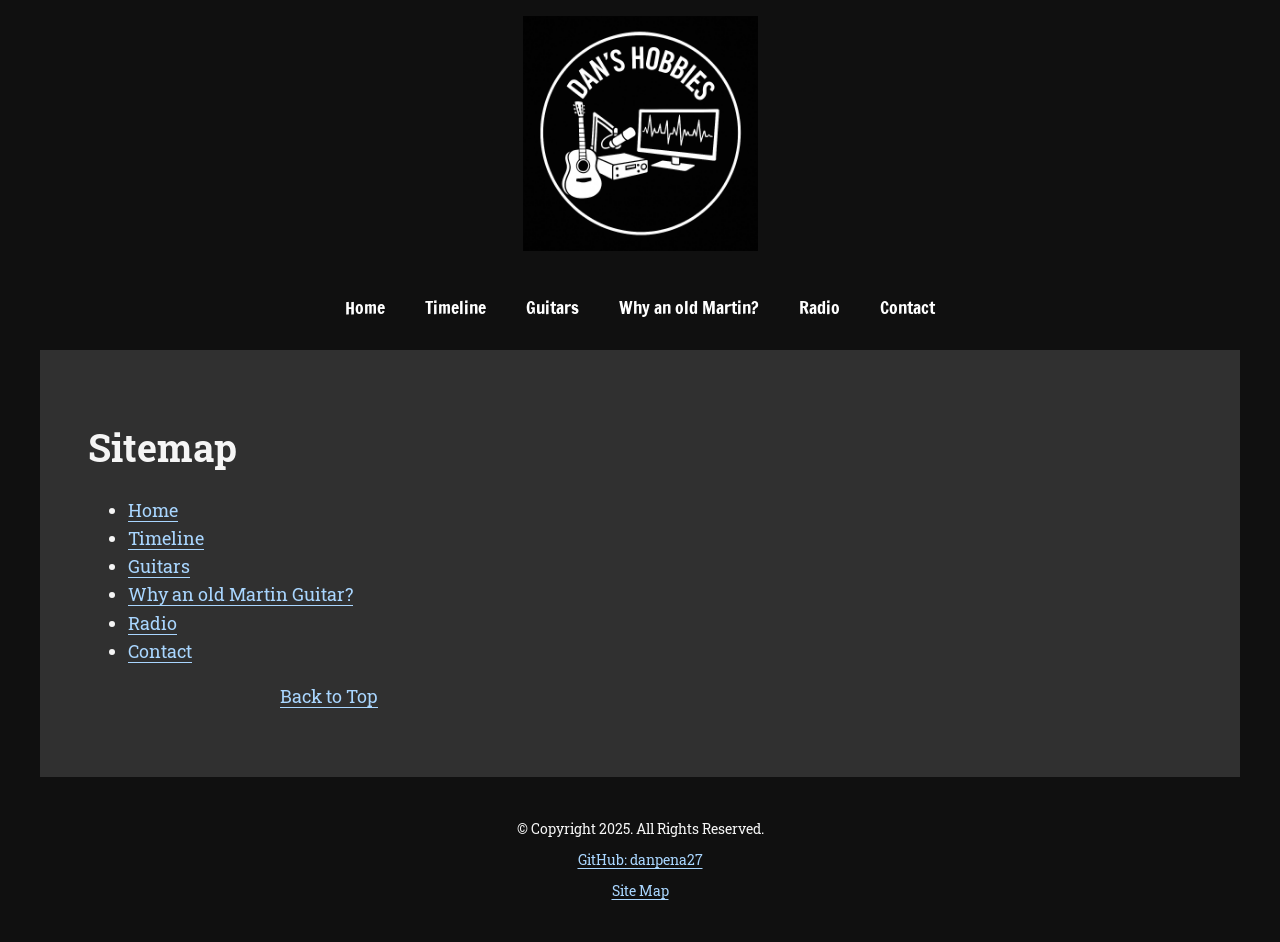
<file: sitemap.html>
<!DOCTYPE html>
<!-- 
Author: Daniel Pena Arias 
File Name: sitemap.html
Date: 09/28/2026
-->
<html lang="en">
	<head>
		<title>Site Map | Dan's Hobbies</title>
		<meta charset="utf-8">
		<link rel="stylesheet" href="css/styles.css">
		<meta name="viewport" content="width=device-width, initial-scale=1.0">
		<meta name="description" content="sitemap page for Dan's Hobbies website">
		<link href="https://fonts.googleapis.com/css?family=Francois+One%7CRoboto+Slab&display=swap" rel="stylesheet">
	</head>
<body>

	<!-- Skip to Content Link -->
	<a class="skip" href="#top">Skip to Content</a>
	
	<div id="container">

		<!-- Use the header area for the website name or logo -->
		<header id="dh-logo">
			<a href="index.html"><img src="images/dans-hobbies-logo.png" alt="Dan's Hobbies logo" width="1024" height="1024"></a>
		</header>
		
		<!-- Tablet, Desktop Nav -->
		<nav class="site-nav" aria-label="Main navigation"><button class="menu-toggle" type="button" aria-expanded="false" aria-controls="menu-links" hidden>Menu</button><ul id="menu-links"><li><a href="index.html">Home</a></li><li><a href="timeline.html">Timeline</a></li><li><a href="guitars.html">Guitars</a></li><li><a href="why-an-old-martin-guitar.html">Why an old Martin?</a></li><li><a href="radio.html">Radio</a></li><li><a href="contact.html">Contact</a></li></ul></nav>
		
		<!-- Use the main area to add the main content of the webpage -->
		<main id="top" tabindex="-1">
            <h1>Sitemap</h1>
            <ul>
                <li><a href="index.html">Home</a></li>
                <li><a href="timeline.html">Timeline</a></li>
                <li><a href="guitars.html">Guitars</a></li>
                <li><a href="why-an-old-martin-guitar.html">Why an old Martin Guitar?</a></li>
                <li><a href="radio.html">Radio</a></li>
                <li><a href="contact.html">Contact</a></li>
            </ul>
			<p><a href="#top">Back to Top</a></p>
		</main>
		
		<!-- Use the footer area to add webpage footer content -->
		<footer>

			<div class="copyright">			
				<p>&copy; Copyright 2025. All Rights Reserved.</p>
                <p><a href="https://github.com/danpena27">GitHub: danpena27</a></p>
                <p><a href="sitemap.html">Site Map</a></p>
			</div>
		</footer>
	
	</div>

	<script src="scripts/script.js"></script>
	
</body>
</html>
</file>
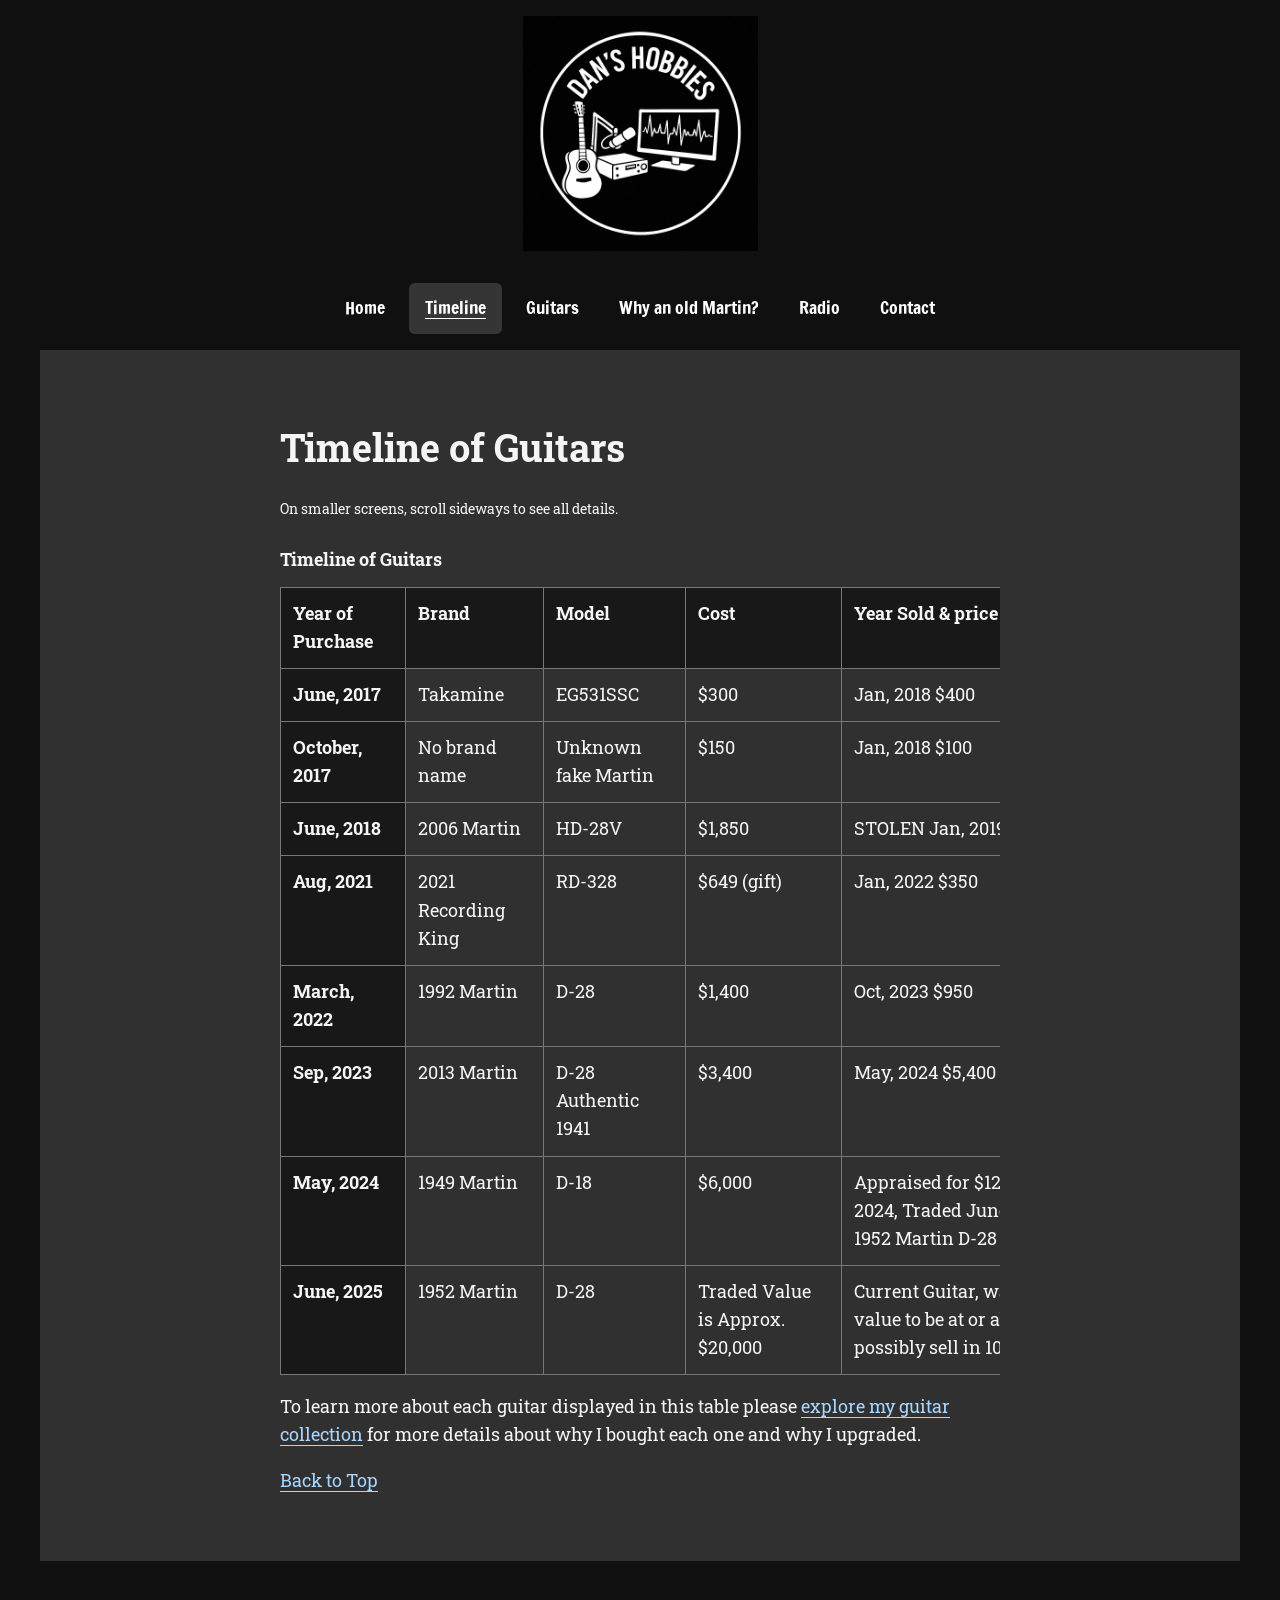
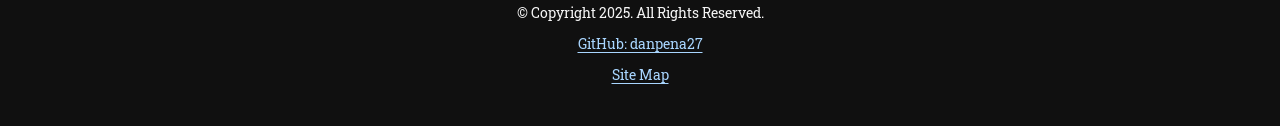
<file: timeline.html>
<!DOCTYPE html>
<!-- 
Author: Daniel Pena Arias
File Name: timeline.html
Date: 09/28/2026
-->
<html lang="en">
	<head>
		<title>Guitar Timeline | Dan's Hobbies</title>
		<meta charset="utf-8">
		<link rel="stylesheet" href="css/styles.css">
		<meta name="viewport" content="width=device-width, initial-scale=1.0">
		<meta name="description" content="This page explains the timeline of guitars that Daniel Pena Arias has owned, including purchase and sale details.">
		<link href="https://fonts.googleapis.com/css?family=Francois+One%7CRoboto+Slab&display=swap" rel="stylesheet">
	</head>
<body>

	<!-- Skip to Content Link -->
	<a class="skip" href="#top">Skip to Content</a>
	
	<div id="container">

		<!-- Use the header area for the website name or logo -->
		<header  id="dh-logo">
				<a href="index.html"><img src="images/dans-hobbies-logo.png" alt="Dan's Hobbies logo" width="1024" height="1024"></a>
		</header>
		
		<!-- Tablet, Desktop Nav -->
		<nav class="site-nav" aria-label="Main navigation"><button class="menu-toggle" type="button" aria-expanded="false" aria-controls="menu-links" hidden>Menu</button><ul id="menu-links"><li><a href="index.html">Home</a></li><li><a href="timeline.html" aria-current="page">Timeline</a></li><li><a href="guitars.html">Guitars</a></li><li><a href="why-an-old-martin-guitar.html">Why an old Martin?</a></li><li><a href="radio.html">Radio</a></li><li><a href="contact.html">Contact</a></li></ul></nav>
		
		<!-- Use the main area to add the main content of the webpage -->
		<main id="top" tabindex="-1">

			<div>

				<h1>Timeline of Guitars</h1><p class="table-hint">On smaller screens, scroll sideways to see all details.</p><div class="table-scroll" role="region" aria-label="Guitar timeline" tabindex="0"><table>
					<caption>Timeline of Guitars</caption>
					<tr>
						<th scope="col">Year of Purchase</th>
						<th scope="col">Brand</th>
						<th scope="col">Model</th>
						<th scope="col">Cost</th>
						<th scope="col">Year Sold & price ($)</th>
					</tr>
					<tr>
						<th scope="row">June, 2017</th>
						<td>Takamine</td>
						<td>EG531SSC</td>
						<td>$300</td>
						<td>Jan, 2018 $400</td>
					</tr>
					<tr>
						<th scope="row">October, 2017</th>
						<td>No brand name</td>
						<td>Unknown fake Martin</td>
						<td>$150</td>
						<td>Jan, 2018 $100 </td>
					</tr>
					<tr>
						<th scope="row">June, 2018</th>
						<td>2006 Martin</td>
						<td>HD-28V</td>
						<td>$1,850</td>
						<td>STOLEN Jan, 2019</td>
					</tr>
					<tr>
						<th scope="row">Aug, 2021</th>
						<td>2021 Recording King</td>
						<td>RD-328</td>
						<td>$649 (gift)</td>
						<td>Jan, 2022 $350</td>
					</tr>
					<tr>
						<th scope="row">March, 2022</th>
						<td>1992 Martin</td>
						<td>D-28</td>
						<td>$1,400</td>
						<td>Oct, 2023 $950</td>
					</tr>
					<tr>
						<th scope="row">Sep, 2023</th>
						<td>2013 Martin</td>
						<td>D-28 Authentic 1941</td>
						<td>$3,400</td>
						<td>May, 2024 $5,400</td>
					</tr>
					<tr>
						<th scope="row">May, 2024</th>
						<td>1949 Martin</td>
						<td>D-18</td>
						<td>$6,000</td>
						<td>Appraised for $12,000 Sep, 2024, Traded June, 2025 for 1952 Martin D-28</td>
					</tr>
					<tr>
						<th scope="row">June, 2025</th>
						<td>1952 Martin</td>
						<td>D-28</td>
						<td>Traded Value is Approx. $20,000</td>
						<td>Current Guitar, waiting for value to be at or above 35k. possibly sell in 10 years.</td>
					</tr>

				</table></div>
				<p>To learn more about each guitar displayed in this table please <a href="guitars.html">explore my guitar collection</a> for more details about why I bought each one and why I upgraded.</p>
			</div>
			
			<p><a href="#top">Back to Top</a></p>
		</main>
		
		<!-- Use the footer area to add webpage footer content -->
		<footer>

			<div class="copyright">			
				<p>&copy; Copyright 2025. All Rights Reserved.</p>
                <p><a href="https://github.com/danpena27">GitHub: danpena27</a></p>
                <p><a href="sitemap.html">Site Map</a></p>
			</div>

		</footer>
	
	</div>

	<script src="scripts/script.js"></script>
	
</body>
</html>
</file>
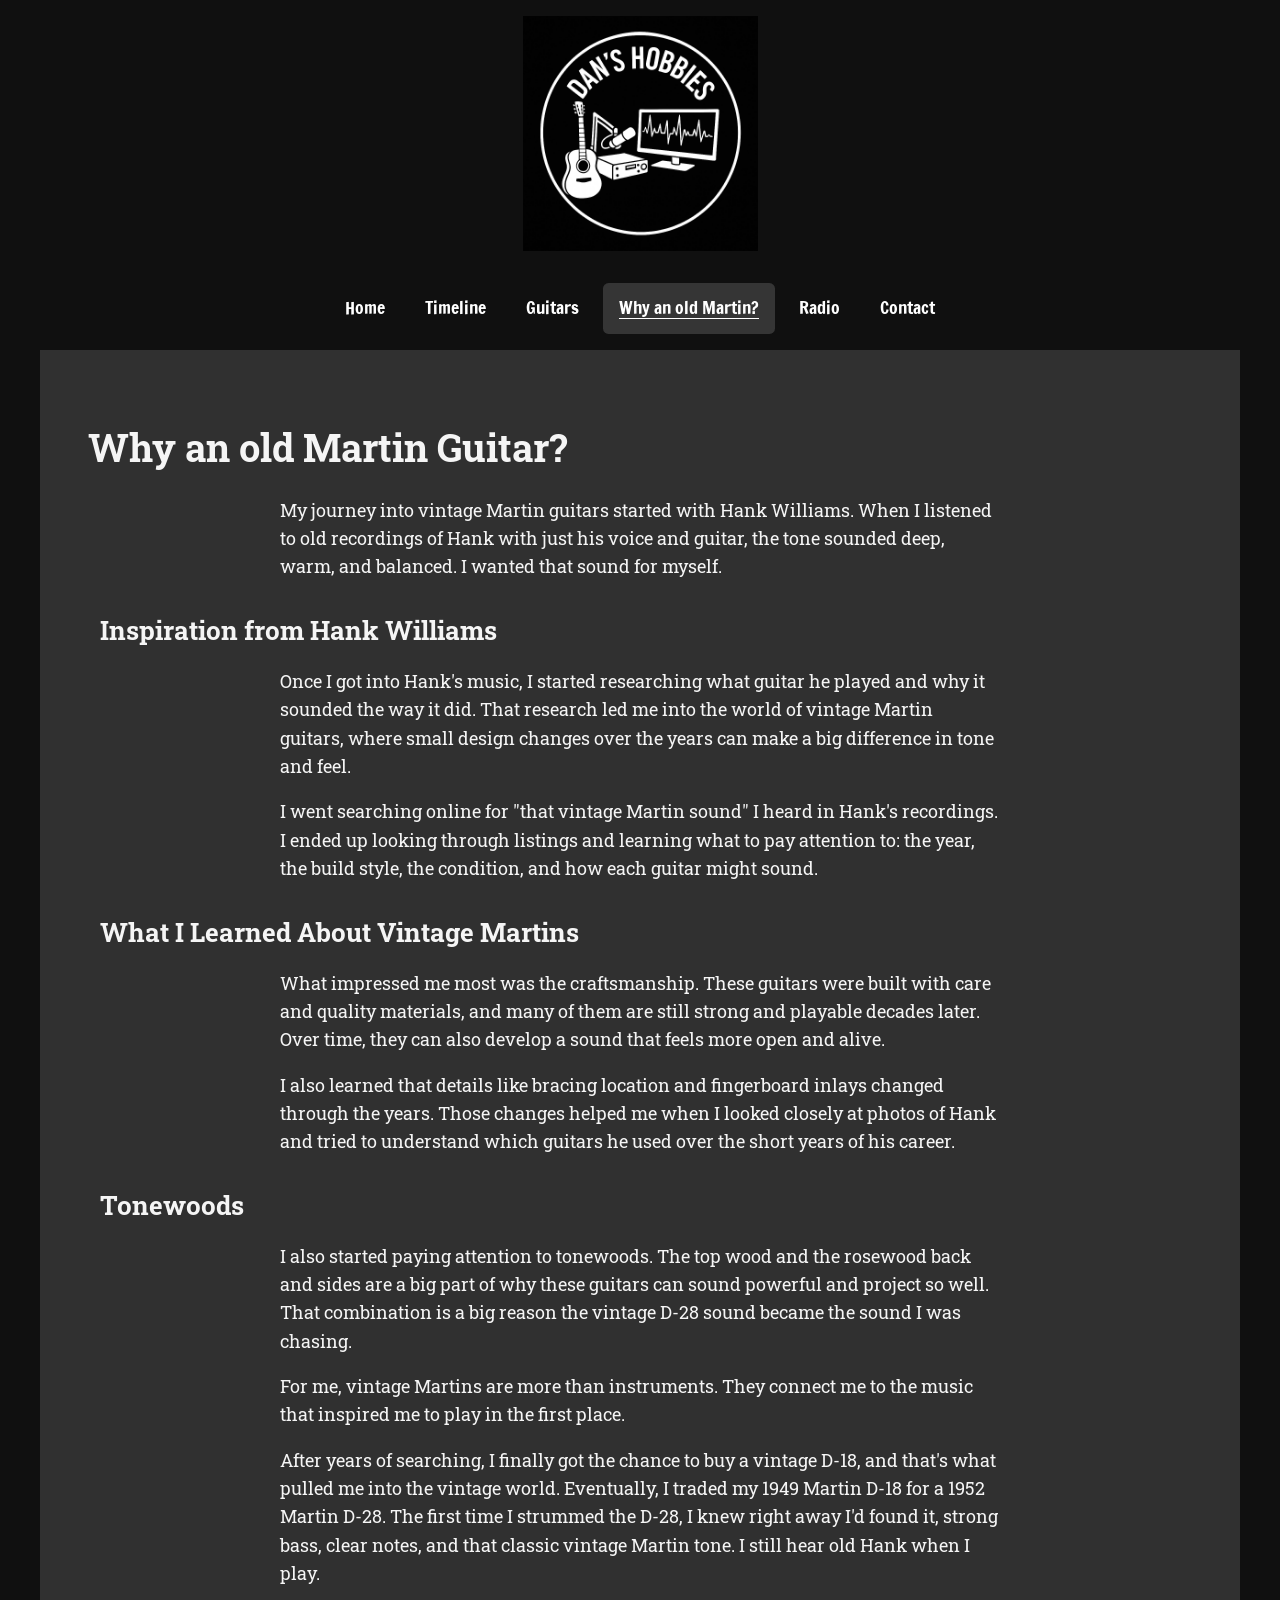
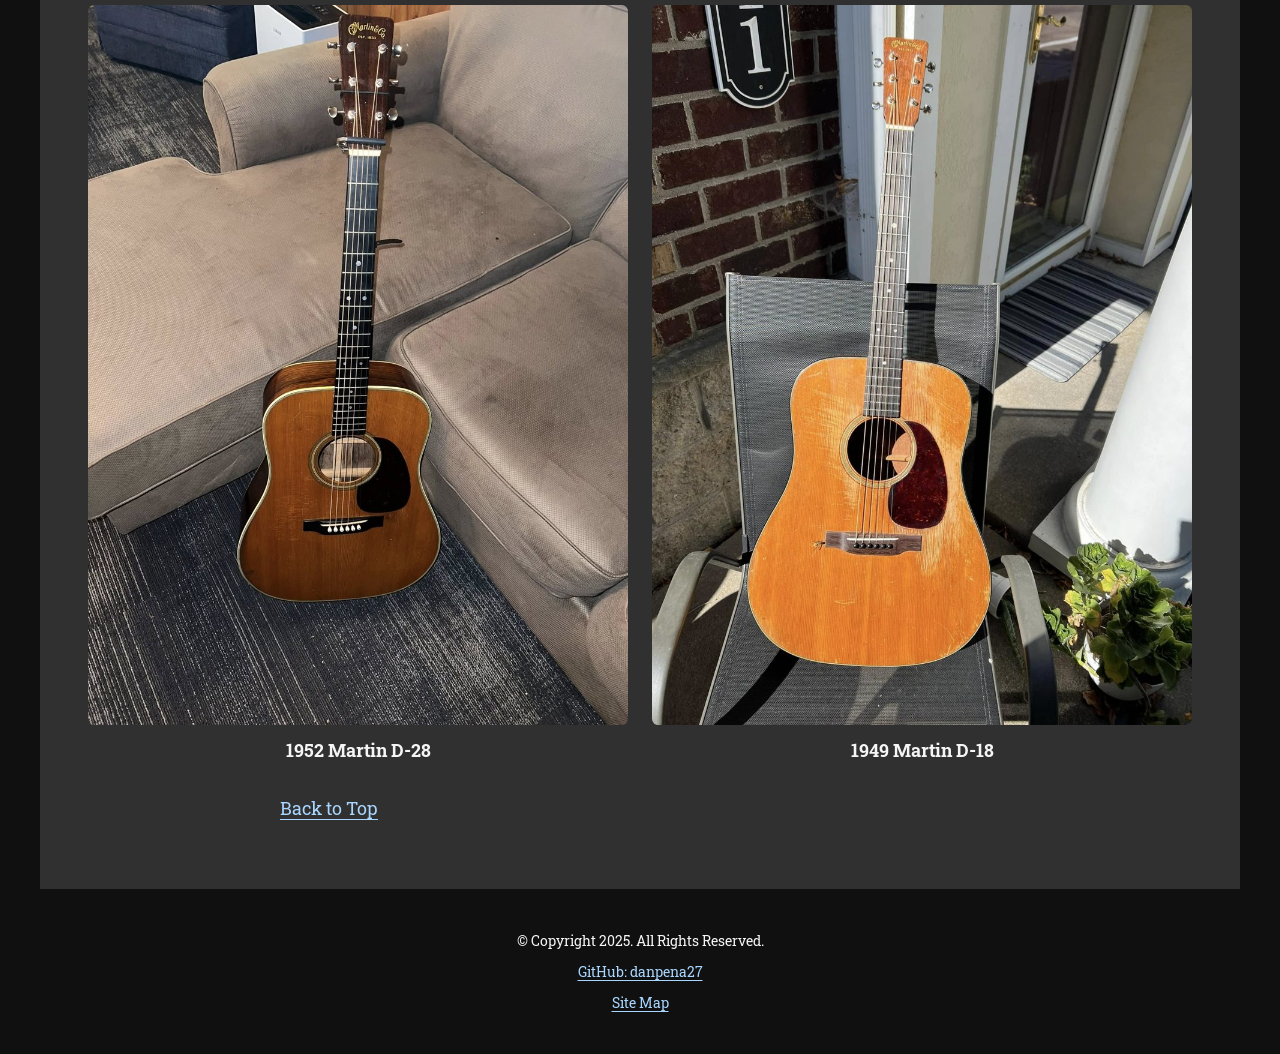
<file: why-an-old-martin-guitar.html>
<!DOCTYPE html>
<!-- 
Author: Daniel Pena Arias
File Name: why-an-old-martin-guitar.html
Date: 09/28/2026
-->
<html lang="en">
	<head>
		<title>Why an Old Martin Guitar? | Dan's Hobbies</title>
		<meta charset="utf-8">
		<link rel="stylesheet" href="css/styles.css">
		<meta name="viewport" content="width=device-width, initial-scale=1.0">
		<meta name="description" content="Why Dan prefers vintage guitars and how he started out in the vintage guitar market.">
		<link href="https://fonts.googleapis.com/css?family=Francois+One%7CRoboto+Slab&display=swap" rel="stylesheet">
	</head>
<body>

	<!-- Skip to Content Link -->
	<a class="skip" href="#top">Skip to Content</a>
	
	<div id="container">

		<!-- Use the header area for the website name or logo -->
		<header  id="dh-logo">
				<a href="index.html"><img src="images/dans-hobbies-logo.png" alt="Dan's Hobbies logo" width="1024" height="1024"></a>
		</header>
		
		<!-- Tablet, Desktop Nav -->
		<nav class="site-nav" aria-label="Main navigation"><button class="menu-toggle" type="button" aria-expanded="false" aria-controls="menu-links" hidden>Menu</button><ul id="menu-links"><li><a href="index.html">Home</a></li><li><a href="timeline.html">Timeline</a></li><li><a href="guitars.html">Guitars</a></li><li><a href="why-an-old-martin-guitar.html" aria-current="page">Why an old Martin?</a></li><li><a href="radio.html">Radio</a></li><li><a href="contact.html">Contact</a></li></ul></nav>
		
		<!-- Use the main area to add the main content of the webpage -->
		<main id="top" tabindex="-1">

				<h1>Why an old Martin Guitar?</h1>
				<p>My journey into vintage Martin guitars started with Hank Williams. When I listened to old recordings of Hank with just his voice and guitar, the tone sounded deep, warm, and balanced. I wanted that sound for myself.</p>

				<h2>Inspiration from Hank Williams</h2>
				<p>Once I got into Hank's music, I started researching what guitar he played and why it sounded the way it did. That research led me into the world of vintage Martin guitars, where small design changes over the years can make a big difference in tone and feel.</p>
				<p>I went searching online for "that vintage Martin sound" I heard in Hank's recordings. I ended up looking through listings and learning what to pay attention to: the year, the build style, the condition, and how each guitar might sound.</p>

				<h2>What I Learned About Vintage Martins</h2>
				<p>What impressed me most was the craftsmanship. These guitars were built with care and quality materials, and many of them are still strong and playable decades later. Over time, they can also develop a sound that feels more open and alive.</p>
				<p>I also learned that details like bracing location and fingerboard inlays changed through the years. Those changes helped me when I looked closely at photos of Hank and tried to understand which guitars he used over the short years of his career.</p>

				<h2>Tonewoods</h2>
				<p>I also started paying attention to tonewoods. The top wood and the rosewood back and sides are a big part of why these guitars can sound powerful and project so well. That combination is a big reason the vintage D-28 sound became the sound I was chasing.</p>
				<p>For me, vintage Martins are more than instruments. They connect me to the music that inspired me to play in the first place.</p>
				<p>After years of searching, I finally got the chance to buy a vintage D-18, and that's what pulled me into the vintage world. Eventually, I traded my 1949 Martin D-18 for a 1952 Martin D-28. The first time I strummed the D-28, I knew right away I'd found it, strong bass, clear notes, and that classic vintage Martin tone. I still hear old Hank when I play.</p>

			<div class="grid">

				<figure class="frame">
					<img src="images/1952-d-28-top.jpg" alt="1952 Martin D-28 guitar top view" width="900" height="1200" loading="lazy" decoding="async">
					<figcaption class="pic-text">1952 Martin D-28</figcaption>
				</figure>

				<figure class="frame">
					<img src="images/1949-d-18.jpg" alt="1949 Martin D-18 guitar" width="900" height="1200" loading="lazy" decoding="async">
					<figcaption class="pic-text">1949 Martin D-18</figcaption>
				</figure>
			</div>

			<p><a href="#top">Back to Top</a></p>
		</main>

		<!-- Use the footer area to add webpage footer content -->
		<footer>

			<div class="copyright">			
				<p>&copy; Copyright 2025. All Rights Reserved.</p>
				<p><a href="https://github.com/danpena27">GitHub: danpena27</a></p>
                <p><a href="sitemap.html">Site Map</a></p>
			</div>

		</footer>
	
	</div>

	<script src="scripts/script.js"></script>
	
</body>
</html>
</file>
<file: css/styles.css>
/*
Author: Daniel Pena Arias
File Name: styles.css
Date: 09/28/2026
*/

/* Shared layout and accessible controls for Dan's Hobbies. */
* { box-sizing: border-box; }
body { margin: 0; background: #101010; color: #f5f5f5; font-family: 'Roboto Slab', Georgia, serif; line-height: 1.6; }
[hidden] { display: none !important; }
a { color: #a9d6ff; text-underline-offset: .2em; }
a:visited { color: #d4bfff; }
a:hover { color: #fff; }
:focus-visible { outline: 3px solid #ffd27d; outline-offset: 5px; }
.skip { position: absolute; left: -10000px; }
.skip:focus { left: 1rem; top: 1rem; padding: .75rem; color: #111; background: #fff; z-index: 10; }
#container { max-width: 1200px; margin: auto; }
header { padding: 1rem; }
header img { display: block; width: 235px; height: auto; margin: auto; }
.site-nav { padding: 1rem; }
.site-nav ul { display: flex; flex-wrap: wrap; justify-content: center; gap: .5rem; list-style: none; padding: 0; margin: 0; }
.site-nav a, .menu-toggle { display: block; padding: .7rem 1rem; border-radius: .35rem; color: #fff; font-family: 'Francois One', sans-serif; font-size: 1.1rem; }
.site-nav a { text-decoration: none; }
.site-nav a:hover, .site-nav a[aria-current="page"] { background: #353535; text-decoration: underline; }
.menu-toggle { background: #252525; border: 1px solid #aaa; cursor: pointer; margin: 0 0 .75rem auto; }
main { background: #303030; padding: clamp(1rem, 4vw, 3rem); font-size: 1.1rem; overflow-wrap: anywhere; }
main > p, main > div:not(.grid), main > h1, main > h2, main > section, .guitar-list, .jump-links { max-width: 72ch; margin-left: auto; margin-right: auto; }
h1, h2, h3 { line-height: 1.25; }
h1 { font-size: clamp(1.8rem, 4vw, 2.4rem); }
h2 { margin-top: 2rem; }
main img { display: block; max-width: 100%; height: auto; border-radius: .4rem; }
.guitar-list { padding-left: 1.5rem; }
.guitar-list > li { margin: 3rem 0; padding-bottom: 2rem; border-bottom: 1px solid #666; }
.guitar-list img, #content > img { width: min(100%, 400px); }
.jump-links { padding: 1rem 1.5rem; background: #222; border-radius: .5rem; }
.jump-links h2 { margin-top: 0; }
.jump-links li { margin: .4rem 0; }
.grid { display: grid; grid-template-columns: repeat(auto-fit, minmax(min(100%, 260px), 1fr)); gap: 1.5rem; }
.frame { margin: 0; }
.frame img { width: 100%; }
.pic-text { padding: .75rem; text-align: center; font-weight: bold; }
.table-scroll { overflow-x: auto; }
table { width: 100%; border-collapse: collapse; min-width: 620px; }
caption { text-align: left; padding: .75rem 0; font-weight: bold; }
th, td { border: 1px solid #777; text-align: left; vertical-align: top; padding: .75rem; }
th { background: #181818; }
.table-hint { font-size: .9rem; }
#contact, .contact-card { text-align: center; }
.contact-card { padding: 1.5rem; background: #222; border-radius: .5rem; margin-top: 2rem; }
.email-button { display: inline-block; background: #a9d6ff; color: #101010 !important; padding: .8rem 1.3rem; border-radius: .4rem; font-weight: bold; }
footer { padding: 2rem 1rem; text-align: center; font-size: .9rem; }
footer p { margin: .5rem 0; }
@media (max-width: 629px) { .site-nav ul { flex-direction: column; } .site-nav a { text-align: center; } }
@media print {
 body, main { color: #000; background: #fff; }
 .site-nav, .skip, .jump-links, .table-hint { display: none; }
 a, a:visited { color: #000; }
 main { padding: 0; font-size: 11pt; }
 th, td { color: #000; background: #fff; border-color: #444; }
 table { min-width: 0; font-size: 9pt; }
 .table-scroll { overflow: visible; }
 .contact-card { background: #fff; }
}

table { overflow-wrap: normal; min-width: 850px; }
@media print { table { min-width: 0; } }
</file>
